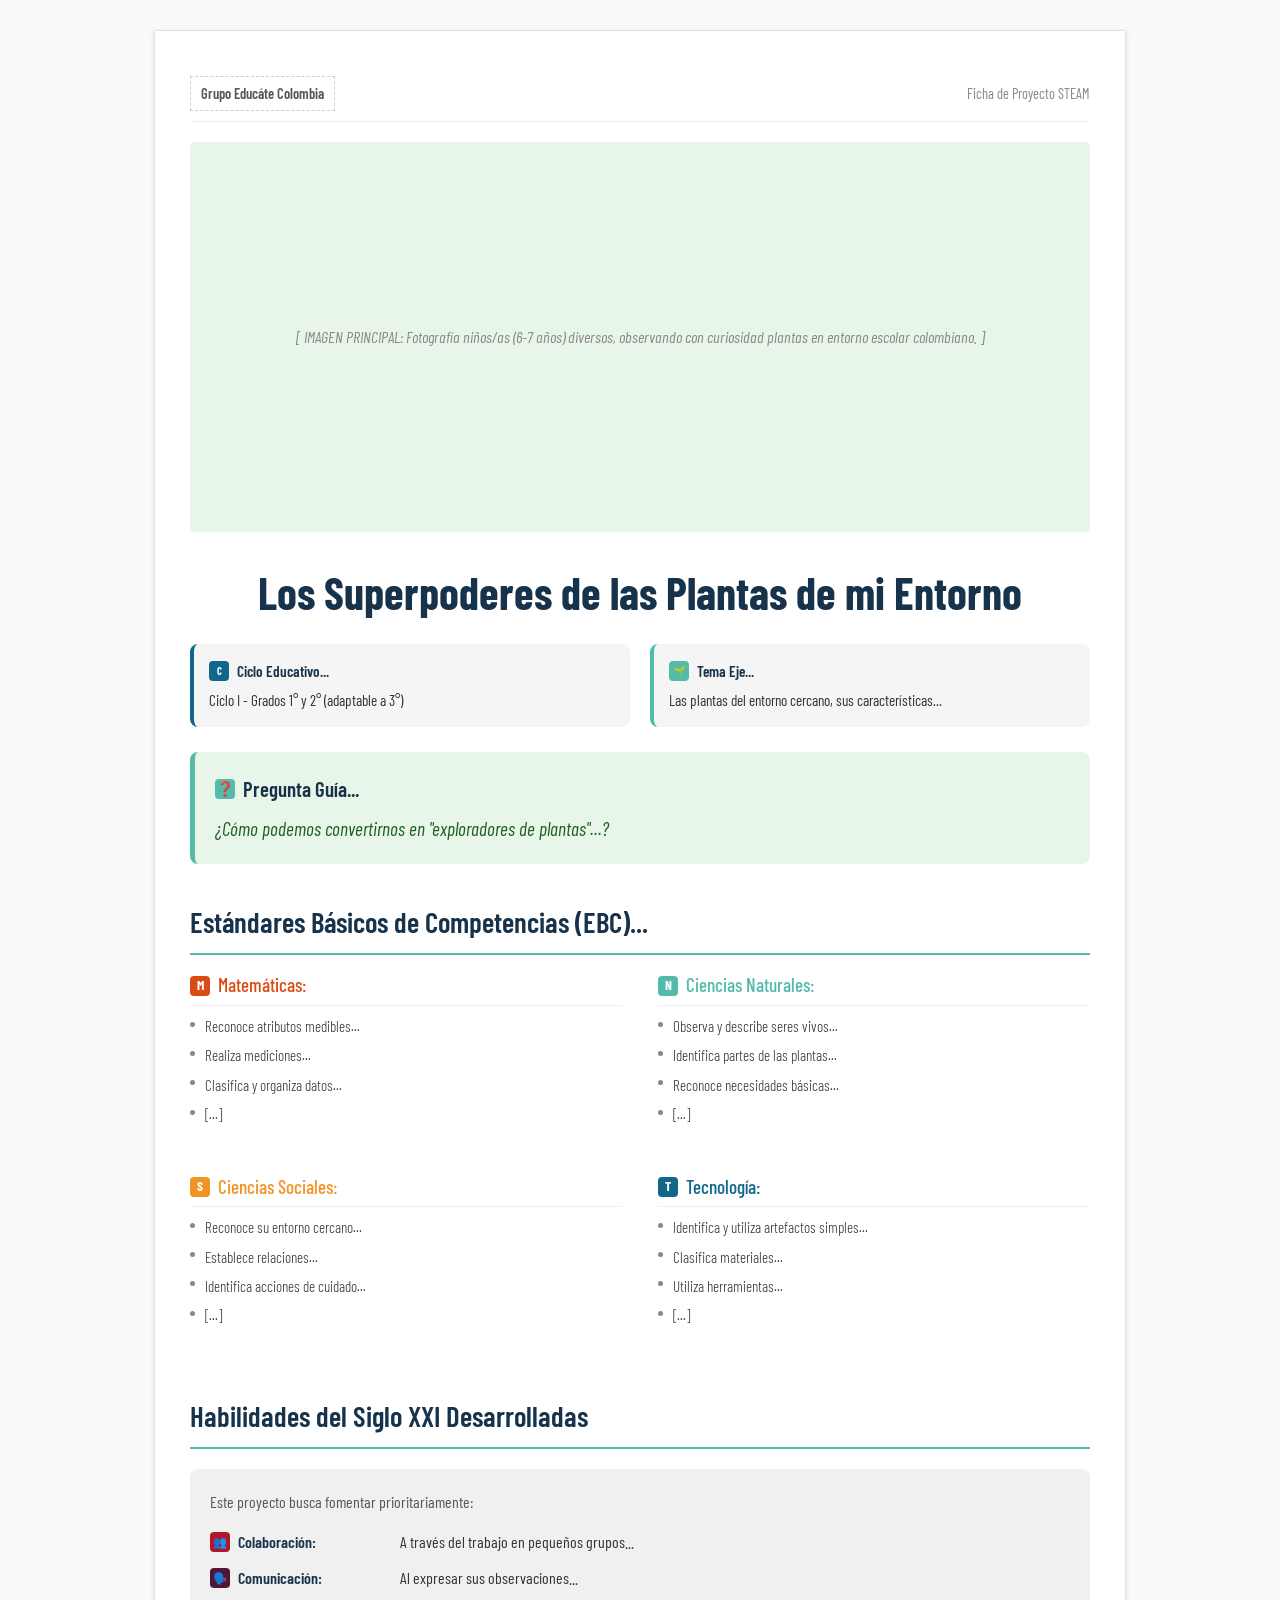
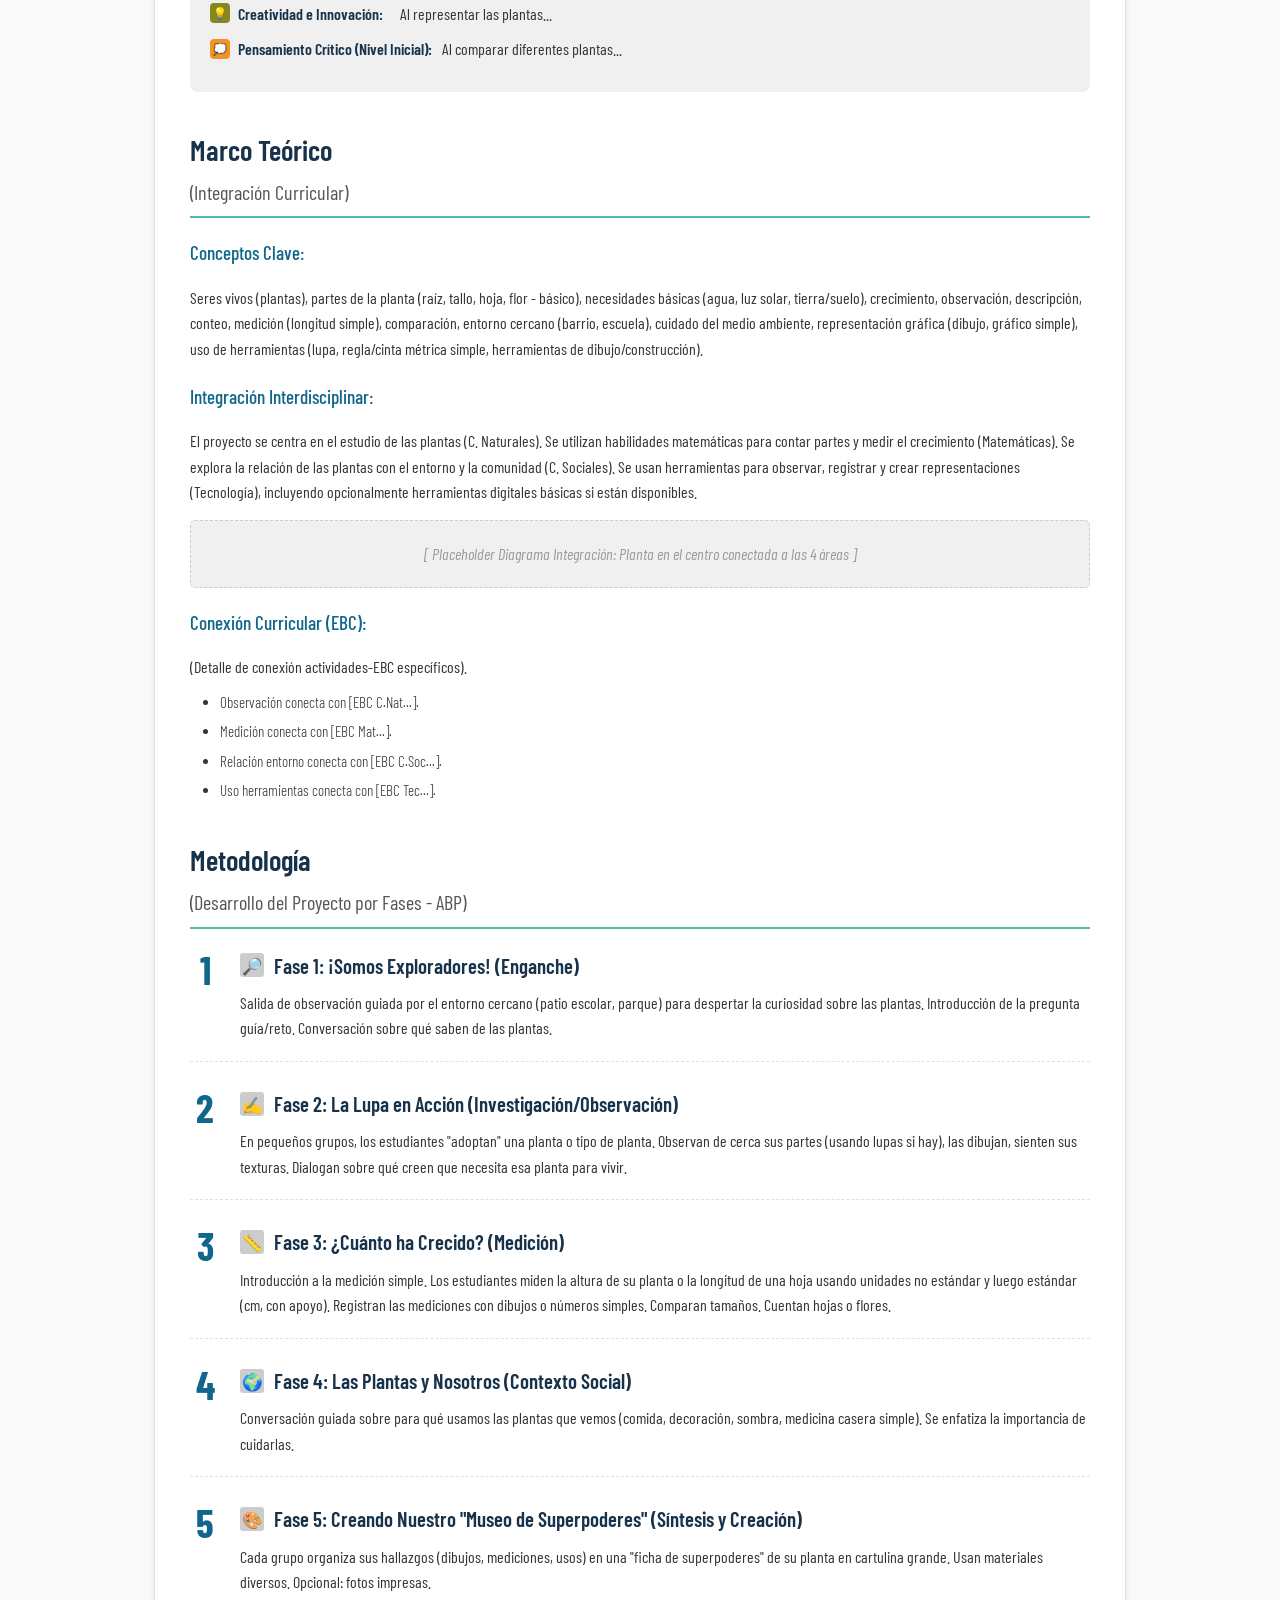
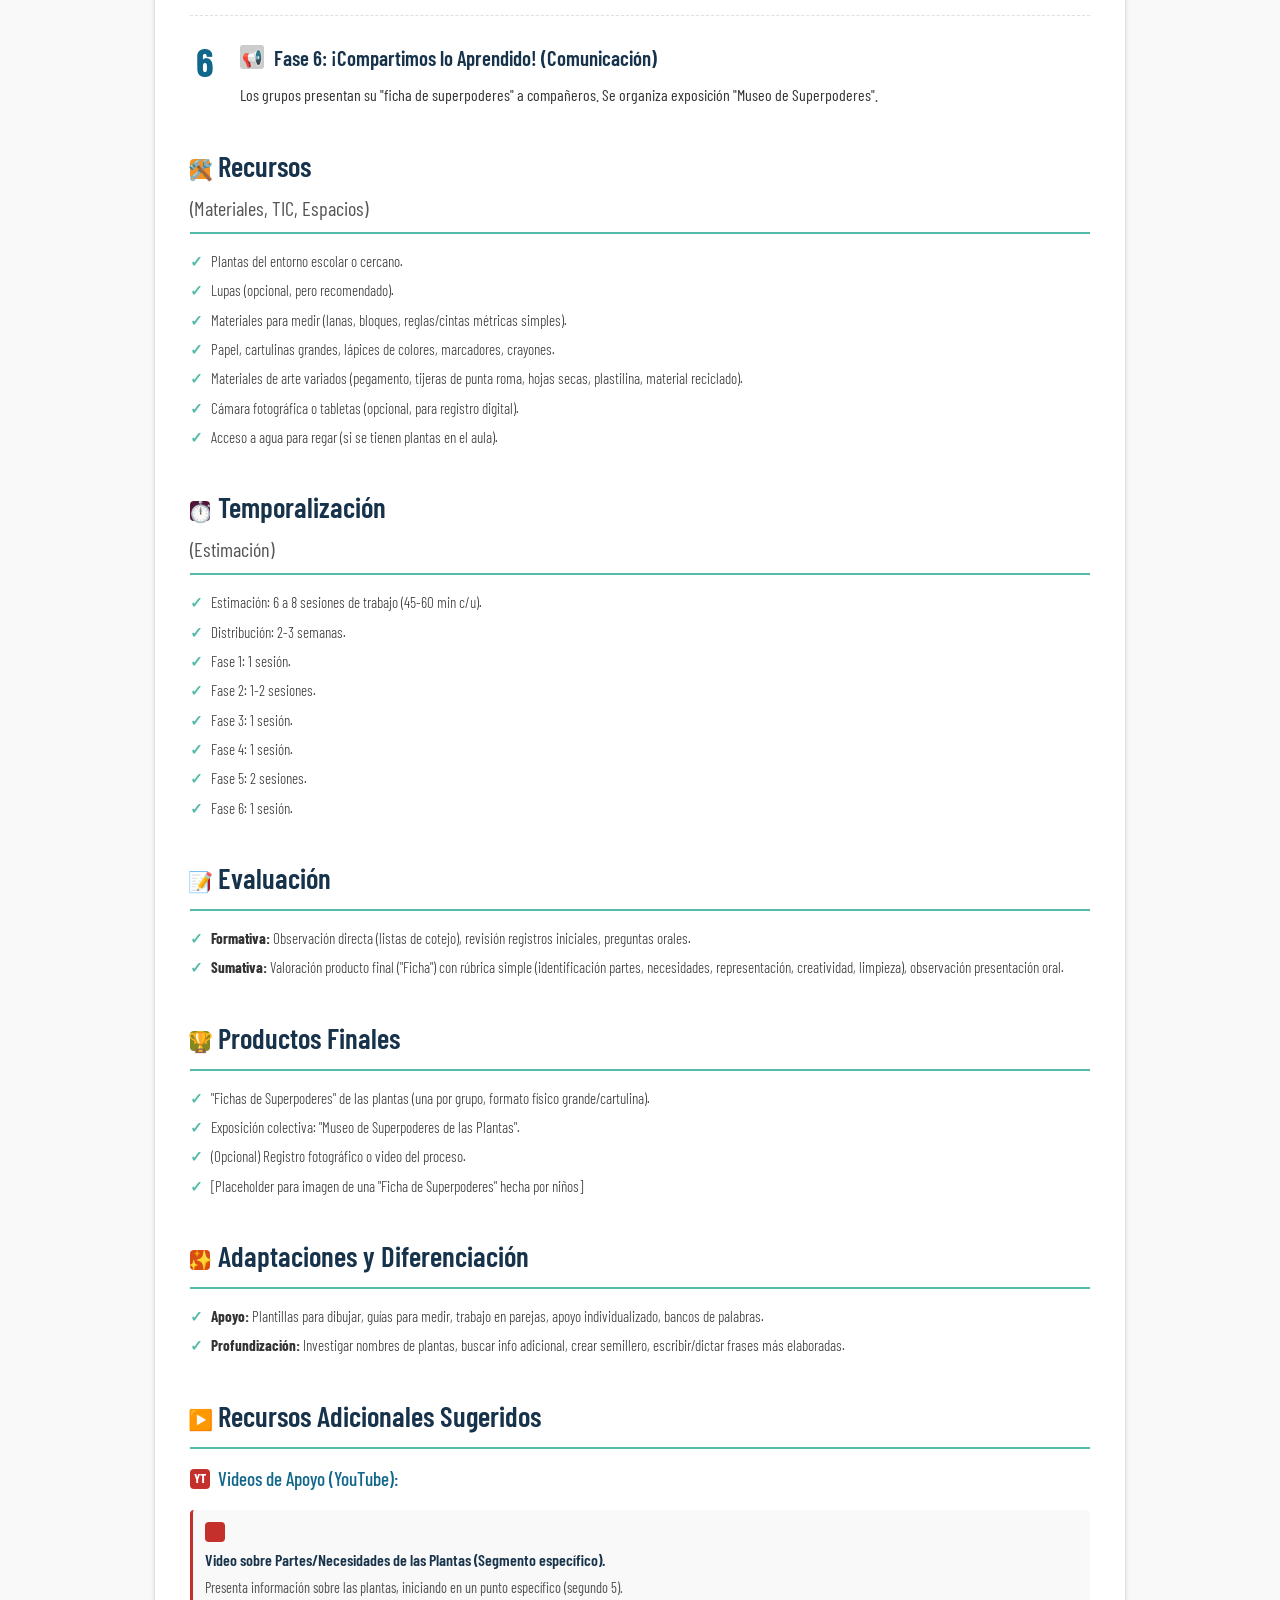
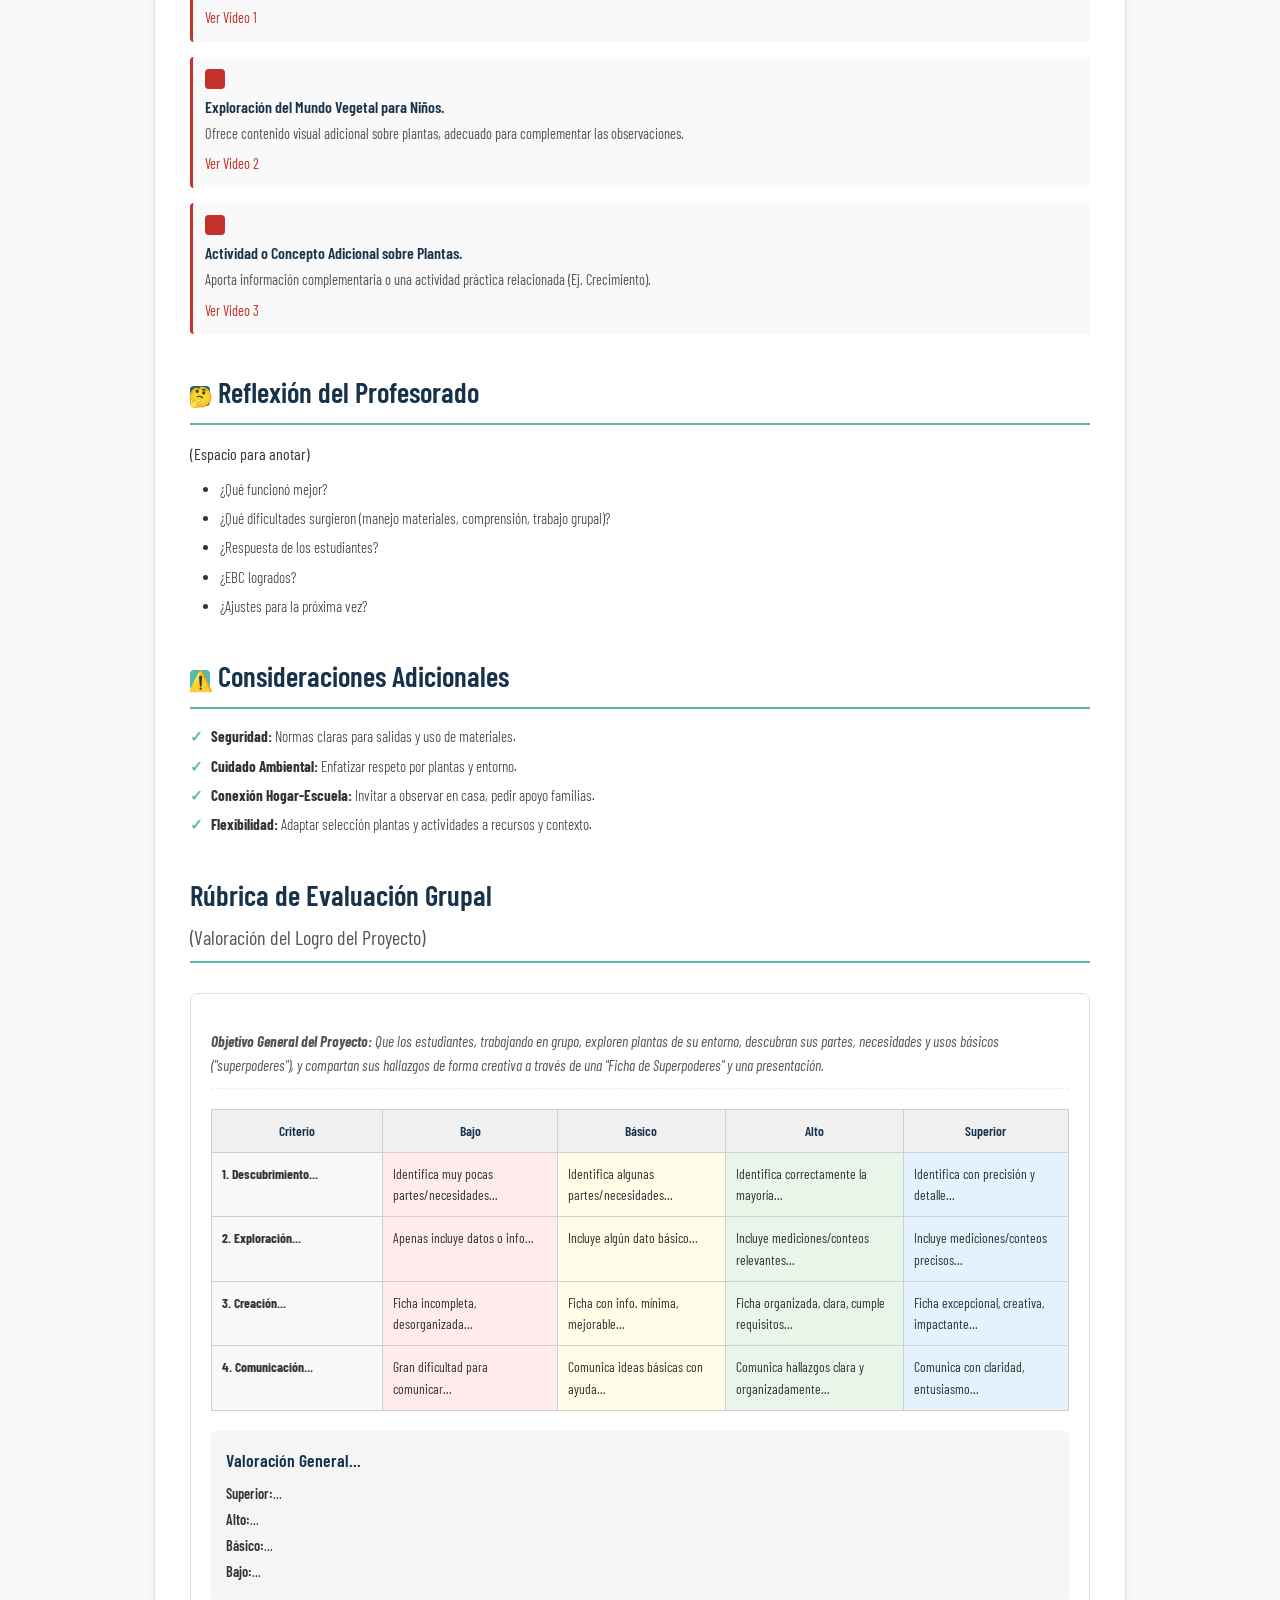
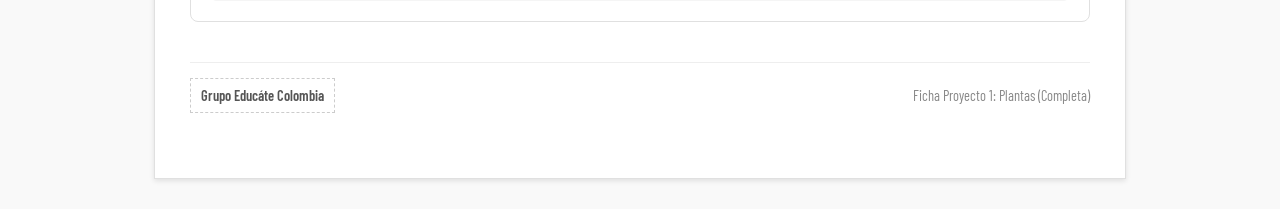
<file: I/1/index.html>
<!DOCTYPE html>
<html lang="es">

<head>
    <meta charset="UTF-8">
    <meta name="viewport" content="width=device-width, initial-scale=1.0">
    <title>Proyecto STEAM: Plantas (Machote Final Completo y Detallado)</title>
    <link rel="preconnect" href="https://fonts.googleapis.com">
    <link rel="preconnect" href="https://fonts.gstatic.com" crossorigin>
    <link
        href="https://fonts.googleapis.com/css2?family=Barlow+Condensed:ital,wght@0,300;0,400;0,500;0,600;0,700;1,400&display=swap"
        rel="stylesheet">
    <link rel="stylesheet" href="../estilos.css">

</head>

<body>

    <div class="container">
        <div class="header">
            <span class="logo-placeholder">Grupo Educáte Colombia</span>
            <span>Ficha de Proyecto STEAM</span>
        </div>

        <div class="main-image">
            [ IMAGEN PRINCIPAL: Fotografía niños/as (6-7 años) diversos, observando con curiosidad plantas en entorno
            escolar colombiano. ]
        </div>

        <h1>Los Superpoderes de las Plantas de mi Entorno</h1>

        <div class="info-boxes">
            <div class="info-box ciclo"><strong><span class="icon ciclo">C</span>Ciclo Educativo...</strong> Ciclo I -
                Grados 1° y 2° (adaptable a 3°)</div>
            <div class="info-box tema"><strong><span class="icon tema">🌱</span>Tema Eje...</strong> Las plantas del
                entorno cercano, sus características...</div>
        </div>

        <div class="pregunta-guia"><strong><span class="icon pregunta">❓</span>Pregunta Guía...</strong><em>¿Cómo
                podemos convertirnos en "exploradores de plantas"...?</em></div>

        <h2>Estándares Básicos de Competencias (EBC)...</h2>
        <div class="ebc-container">
            <div class="ebc-column ebc-mat">
                <h3><span class="icon mat">M</span>Matemáticas:</h3>
                <ul>
                    <li>Reconoce atributos medibles...</li>
                    <li>Realiza mediciones...</li>
                    <li>Clasifica y organiza datos...</li>
                    <li>[...]</li>
                </ul>
            </div>
            <div class="ebc-column ebc-nat">
                <h3><span class="icon nat">N</span>Ciencias Naturales:</h3>
                <ul>
                    <li>Observa y describe seres vivos...</li>
                    <li>Identifica partes de las plantas...</li>
                    <li>Reconoce necesidades básicas...</li>
                    <li>[...]</li>
                </ul>
            </div>
            <div class="ebc-column ebc-soc">
                <h3><span class="icon soc">S</span>Ciencias Sociales:</h3>
                <ul>
                    <li>Reconoce su entorno cercano...</li>
                    <li>Establece relaciones...</li>
                    <li>Identifica acciones de cuidado...</li>
                    <li>[...]</li>
                </ul>
            </div>
            <div class="ebc-column ebc-tec">
                <h3><span class="icon tec">T</span>Tecnología:</h3>
                <ul>
                    <li>Identifica y utiliza artefactos simples...</li>
                    <li>Clasifica materiales...</li>
                    <li>Utiliza herramientas...</li>
                    <li>[...]</li>
                </ul>
            </div>
        </div>

        <h2>Habilidades del Siglo XXI Desarrolladas</h2>
        <div class="habilidades-container">
            <p>Este proyecto busca fomentar prioritariamente:</p>
            <div class="habilidad-item"><strong><span class="icon hab-colab">👥</span> Colaboración:</strong><span>A
                    través del trabajo en pequeños grupos...</span></div>
            <div class="habilidad-item"><strong><span class="icon hab-com">🗣️</span> Comunicación:</strong><span>Al
                    expresar sus observaciones...</span></div>
            <div class="habilidad-item"><strong><span class="icon hab-creat">💡</span> Creatividad e
                    Innovación:</strong><span>Al representar las plantas...</span></div>
            <div class="habilidad-item"><strong><span class="icon hab-pc">💭</span> Pensamiento Crítico (Nivel
                    Inicial):</strong><span>Al comparar diferentes plantas...</span></div>
        </div>

        <h2>Marco Teórico <span class="subtitle">(Integración Curricular)</span></h2>
        <div class="marco-teorico">
            <h3>Conceptos Clave:</h3>
            <p>Seres vivos (plantas), partes de la planta (raíz, tallo, hoja, flor - básico), necesidades básicas (agua,
                luz solar, tierra/suelo), crecimiento, observación, descripción, conteo, medición (longitud simple),
                comparación, entorno cercano (barrio, escuela), cuidado del medio ambiente, representación gráfica
                (dibujo, gráfico simple), uso de herramientas (lupa, regla/cinta métrica simple, herramientas de
                dibujo/construcción).</p>
            <h3>Integración Interdisciplinar:</h3>
            <p>El proyecto se centra en el estudio de las plantas (C. Naturales). Se utilizan habilidades matemáticas
                para contar partes y medir el crecimiento (Matemáticas). Se explora la relación de las plantas con el
                entorno y la comunidad (C. Sociales). Se usan herramientas para observar, registrar y crear
                representaciones (Tecnología), incluyendo opcionalmente herramientas digitales básicas si están
                disponibles.</p>
            <div class="diagrama-integracion-placeholder">[ Placeholder Diagrama Integración: Planta en el centro
                conectada a las 4 áreas ]</div>
            <h3>Conexión Curricular (EBC):</h3>
            <p>(Detalle de conexión actividades-EBC específicos).</p>
            <ul>
                <li>Observación conecta con [EBC C.Nat...].</li>
                <li>Medición conecta con [EBC Mat...].</li>
                <li>Relación entorno conecta con [EBC C.Soc...].</li>
                <li>Uso herramientas conecta con [EBC Tec...].</li>
            </ul>
        </div>

        <h2>Metodología <span class="subtitle">(Desarrollo del Proyecto por Fases - ABP)</span></h2>
        <div class="metodologia-container">
            <div class="fase"> <span class="fase-numero">1</span>
                <div class="fase-contenido">
                    <h3><span class="icon fase-icon">🔎</span> Fase 1: ¡Somos Exploradores! (Enganche)</h3>
                    <p>Salida de observación guiada por el entorno cercano (patio escolar, parque) para despertar la
                        curiosidad sobre las plantas. Introducción de la pregunta guía/reto. Conversación sobre qué
                        saben de las plantas.</p>
                </div>
            </div>
            <div class="fase"> <span class="fase-numero">2</span>
                <div class="fase-contenido">
                    <h3><span class="icon fase-icon">✍️</span> Fase 2: La Lupa en Acción (Investigación/Observación)
                    </h3>
                    <p>En pequeños grupos, los estudiantes "adoptan" una planta o tipo de planta. Observan de cerca sus
                        partes (usando lupas si hay), las dibujan, sienten sus texturas. Dialogan sobre qué creen que
                        necesita esa planta para vivir.</p>
                </div>
            </div>
            <div class="fase"> <span class="fase-numero">3</span>
                <div class="fase-contenido">
                    <h3><span class="icon fase-icon">📏</span> Fase 3: ¿Cuánto ha Crecido? (Medición)</h3>
                    <p>Introducción a la medición simple. Los estudiantes miden la altura de su planta o la longitud de
                        una hoja usando unidades no estándar y luego estándar (cm, con apoyo). Registran las mediciones
                        con dibujos o números simples. Comparan tamaños. Cuentan hojas o flores.</p>
                </div>
            </div>
            <div class="fase"> <span class="fase-numero">4</span>
                <div class="fase-contenido">
                    <h3><span class="icon fase-icon">🌍</span> Fase 4: Las Plantas y Nosotros (Contexto Social)</h3>
                    <p>Conversación guiada sobre para qué usamos las plantas que vemos (comida, decoración, sombra,
                        medicina casera simple). Se enfatiza la importancia de cuidarlas.</p>
                </div>
            </div>
            <div class="fase"> <span class="fase-numero">5</span>
                <div class="fase-contenido">
                    <h3><span class="icon fase-icon">🎨</span> Fase 5: Creando Nuestro "Museo de Superpoderes" (Síntesis
                        y Creación)</h3>
                    <p>Cada grupo organiza sus hallazgos (dibujos, mediciones, usos) en una "ficha de superpoderes" de
                        su planta en cartulina grande. Usan materiales diversos. Opcional: fotos impresas.</p>
                </div>
            </div>
            <div class="fase"> <span class="fase-numero">6</span>
                <div class="fase-contenido">
                    <h3><span class="icon fase-icon">📢</span> Fase 6: ¡Compartimos lo Aprendido! (Comunicación)</h3>
                    <p>Los grupos presentan su "ficha de superpoderes" a compañeros. Se organiza exposición "Museo de
                        Superpoderes".</p>
                </div>
            </div>
        </div>

        <!-- Secciones 9 a 16 -->
        <div class="recursos-container">
            <h2><span class="icon recursos">🛠️</span>Recursos <span class="subtitle">(Materiales, TIC, Espacios)</span>
            </h2>
            <ul>
                <li>Plantas del entorno escolar o cercano.</li>
                <li>Lupas (opcional, pero recomendado).</li>
                <li>Materiales para medir (lanas, bloques, reglas/cintas métricas simples).</li>
                <li>Papel, cartulinas grandes, lápices de colores, marcadores, crayones.</li>
                <li>Materiales de arte variados (pegamento, tijeras de punta roma, hojas secas, plastilina, material
                    reciclado).</li>
                <li>Cámara fotográfica o tabletas (opcional, para registro digital).</li>
                <li>Acceso a agua para regar (si se tienen plantas en el aula).</li>
            </ul>
        </div>

        <div class="temporalizacion-container">
            <h2><span class="icon tiempo">⏱️</span>Temporalización <span class="subtitle">(Estimación)</span></h2>
            <ul>
                <li>Estimación: 6 a 8 sesiones de trabajo (45-60 min c/u).</li>
                <li>Distribución: 2-3 semanas.</li>
                <li>Fase 1: 1 sesión.</li>
                <li>Fase 2: 1-2 sesiones.</li>
                <li>Fase 3: 1 sesión.</li>
                <li>Fase 4: 1 sesión.</li>
                <li>Fase 5: 2 sesiones.</li>
                <li>Fase 6: 1 sesión.</li>
            </ul>
        </div>

        <div class="evaluacion-container">
            <h2><span class="icon evaluacion">📝</span>Evaluación</h2>
            <ul>
                <li><strong>Formativa:</strong> Observación directa (listas de cotejo), revisión registros iniciales,
                    preguntas orales.</li>
                <li><strong>Sumativa:</strong> Valoración producto final ("Ficha") con rúbrica simple (identificación
                    partes, necesidades, representación, creatividad, limpieza), observación presentación oral.</li>
            </ul>
        </div>

        <div class="productos-container">
            <h2><span class="icon producto">🏆</span>Productos Finales</h2>
            <ul>
                <li>"Fichas de Superpoderes" de las plantas (una por grupo, formato físico grande/cartulina).</li>
                <li>Exposición colectiva: "Museo de Superpoderes de las Plantas".</li>
                <li>(Opcional) Registro fotográfico o video del proceso.</li>
                <li>[Placeholder para imagen de una "Ficha de Superpoderes" hecha por niños]</li>
            </ul>
        </div>

        <div class="adaptaciones-container">
            <h2><span class="icon adaptacion">✨</span>Adaptaciones y Diferenciación</h2>
            <ul>
                <li><strong>Apoyo:</strong> Plantillas para dibujar, guías para medir, trabajo en parejas, apoyo
                    individualizado, bancos de palabras.</li>
                <li><strong>Profundización:</strong> Investigar nombres de plantas, buscar info adicional, crear
                    semillero, escribir/dictar frases más elaboradas.</li>
            </ul>
        </div>

        <!-- SECCIÓN 14 ACTUALIZADA: Recursos Adicionales (Solo Videos) -->
        <div class="recursos-adicionales" id="recursos-adicionales">
            <h2><span class="icon youtube">▶️</span>Recursos Adicionales Sugeridos</h2>
            <h3><span class="icon youtube">YT</span>Videos de Apoyo (YouTube):</h3>
            <ul>
                <li>
                    <strong><span class="icon youtube"></span>Video sobre Partes/Necesidades de las Plantas (Segmento
                        específico).</strong>
                    <span>Presenta información sobre las plantas, iniciando en un punto específico (segundo 5).</span>
                    <a href="https://www.youtube.com/watch?v=wBjaQuyMr18&t=5s" target="_blank">Ver Video 1</a>
                </li>
                <li>
                    <strong><span class="icon youtube"></span>Exploración del Mundo Vegetal para Niños.</strong>
                    <span>Ofrece contenido visual adicional sobre plantas, adecuado para complementar las
                        observaciones.</span>
                    <a href="https://www.youtube.com/watch?v=zIDVm8_aLDI" target="_blank">Ver Video 2</a>
                </li>
                <li>
                    <strong><span class="icon youtube"></span>Actividad o Concepto Adicional sobre Plantas.</strong>
                    <span>Aporta información complementaria o una actividad práctica relacionada (Ej.
                        Crecimiento).</span>
                    <a href="https://www.youtube.com/watch?v=B4D06XXpXwY" target="_blank">Ver Video 3</a>
                </li>
            </ul>
        </div>

        <div class="reflexion-container">
            <h2><span class="icon reflexion">🤔</span>Reflexión del Profesorado</h2>
            <p>(Espacio para anotar)</p>
            <ul>
                <li>¿Qué funcionó mejor?</li>
                <li>¿Qué dificultades surgieron (manejo materiales, comprensión, trabajo grupal)?</li>
                <li>¿Respuesta de los estudiantes?</li>
                <li>¿EBC logrados?</li>
                <li>¿Ajustes para la próxima vez?</li>
            </ul>
        </div>

        <div class="consideraciones-container">
            <h2><span class="icon consideracion">⚠️</span>Consideraciones Adicionales</h2>
            <ul>
                <li><strong>Seguridad:</strong> Normas claras para salidas y uso de materiales.</li>
                <li><strong>Cuidado Ambiental:</strong> Enfatizar respeto por plantas y entorno.</li>
                <li><strong>Conexión Hogar-Escuela:</strong> Invitar a observar en casa, pedir apoyo familias.</li>
                <li><strong>Flexibilidad:</strong> Adaptar selección plantas y actividades a recursos y contexto.</li>
            </ul>
        </div>


        <!-- Sección Anexa: Rúbrica de Evaluación Grupal -->
        <h2>Rúbrica de Evaluación Grupal <span class="subtitle">(Valoración del Logro del Proyecto)</span></h2>
        <div class="rubrica-container">
            <p><strong>Objetivo General del Proyecto:</strong> Que los estudiantes, trabajando en grupo, exploren
                plantas de su entorno, descubran sus partes, necesidades y usos básicos ("superpoderes"), y compartan
                sus hallazgos de forma creativa a través de una "Ficha de Superpoderes" y una presentación.</p>
            <table class="rubrica-tabla">
                <thead>
                    <tr>
                        <th>Criterio</th>
                        <th>Bajo</th>
                        <th>Básico</th>
                        <th>Alto</th>
                        <th>Superior</th>
                    </tr>
                </thead>
                <tbody>
                    <tr>
                        <td><strong>1. Descubrimiento...</strong></td>
                        <td>Identifica muy pocas partes/necesidades...</td>
                        <td>Identifica algunas partes/necesidades...</td>
                        <td>Identifica correctamente la mayoría...</td>
                        <td>Identifica con precisión y detalle...</td>
                    </tr>
                    <tr>
                        <td><strong>2. Exploración...</strong></td>
                        <td>Apenas incluye datos o info...</td>
                        <td>Incluye algún dato básico...</td>
                        <td>Incluye mediciones/conteos relevantes...</td>
                        <td>Incluye mediciones/conteos precisos...</td>
                    </tr>
                    <tr>
                        <td><strong>3. Creación...</strong></td>
                        <td>Ficha incompleta, desorganizada...</td>
                        <td>Ficha con info. mínima, mejorable...</td>
                        <td>Ficha organizada, clara, cumple requisitos...</td>
                        <td>Ficha excepcional, creativa, impactante...</td>
                    </tr>
                    <tr>
                        <td><strong>4. Comunicación...</strong></td>
                        <td>Gran dificultad para comunicar...</td>
                        <td>Comunica ideas básicas con ayuda...</td>
                        <td>Comunica hallazgos clara y organizadamente...</td>
                        <td>Comunica con claridad, entusiasmo...</td>
                    </tr>
                </tbody>
            </table>
            <div class="valoracion-general">
                <h4>Valoración General...</h4>
                <ul>
                    <li><strong>Superior:</strong>...</li>
                    <li><strong>Alto:</strong>...</li>
                    <li><strong>Básico:</strong>...</li>
                    <li><strong>Bajo:</strong>...</li>
                </ul>
            </div>
        </div>


        <div class="footer">
            <span class="logo-placeholder">Grupo Educáte Colombia</span>
            <span>Ficha Proyecto 1: Plantas (Completa)</span>
        </div>
    </div>

</body>

</html>
</file>
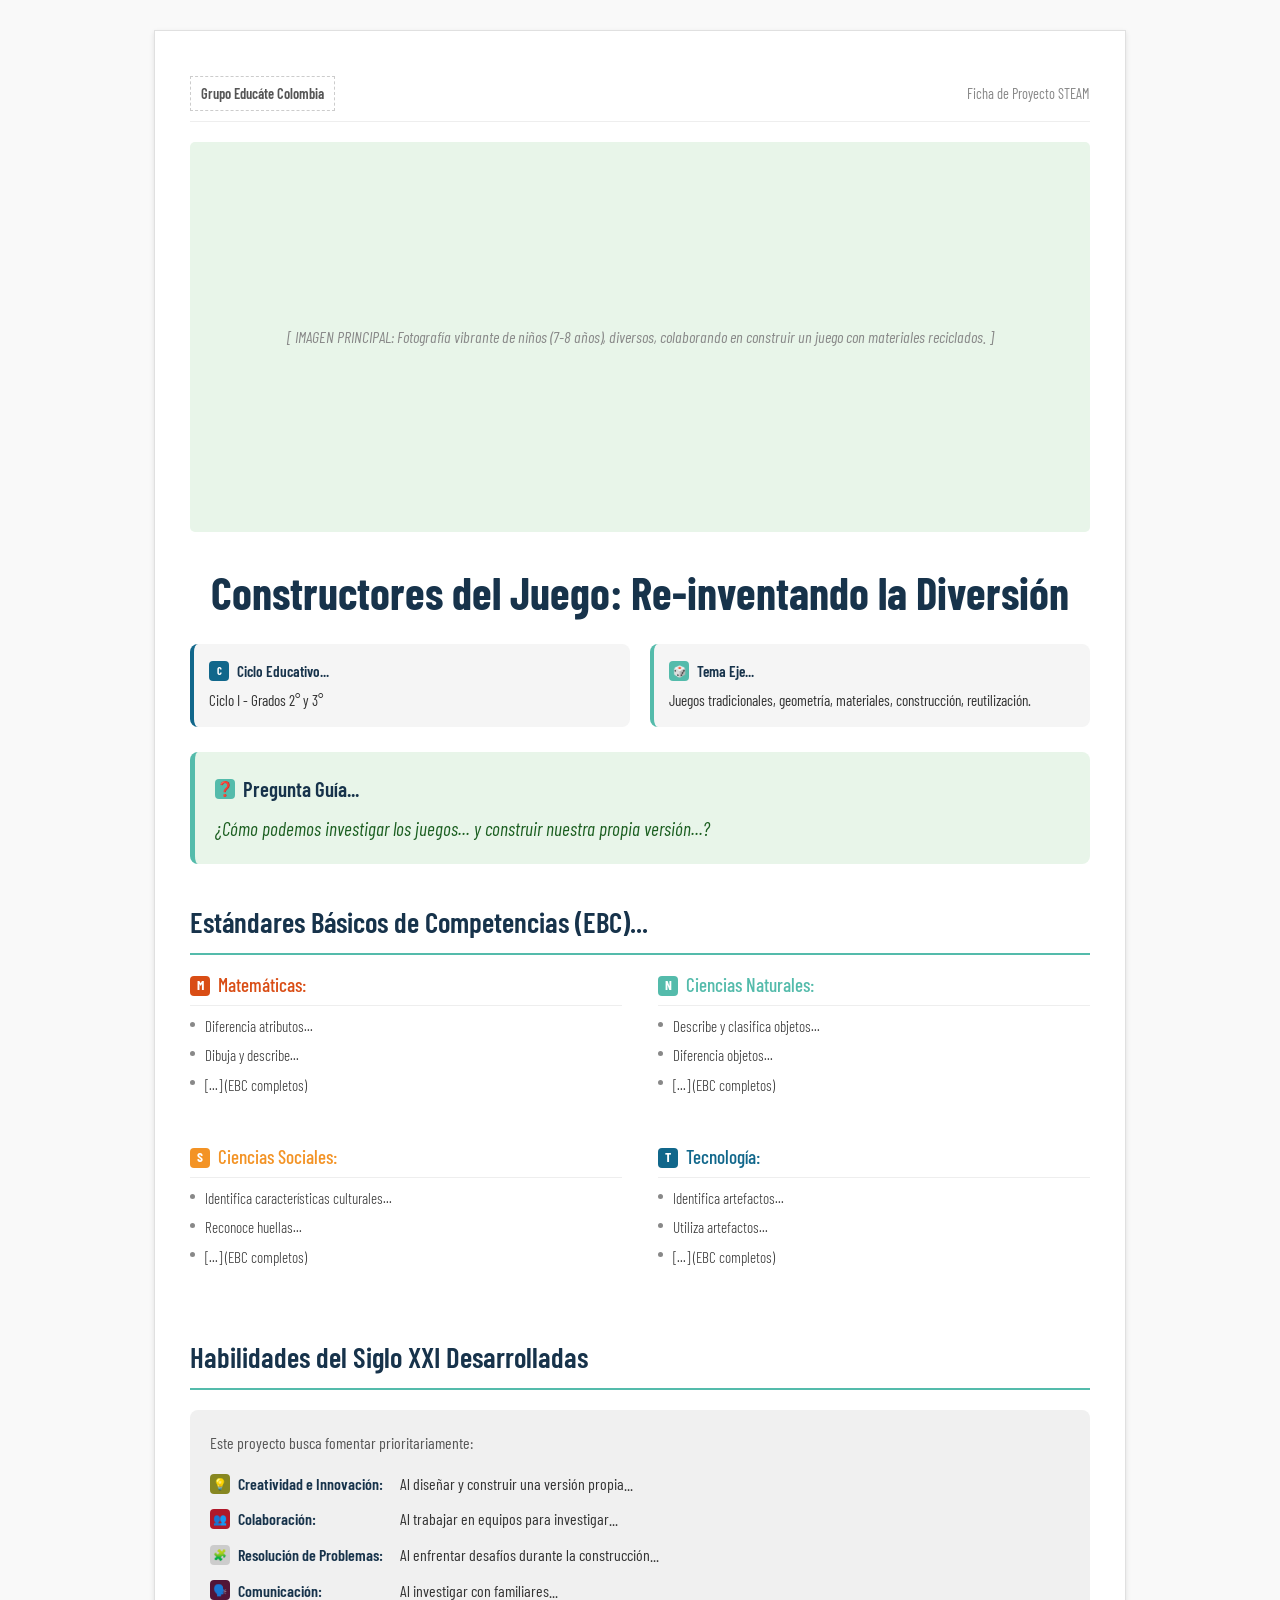
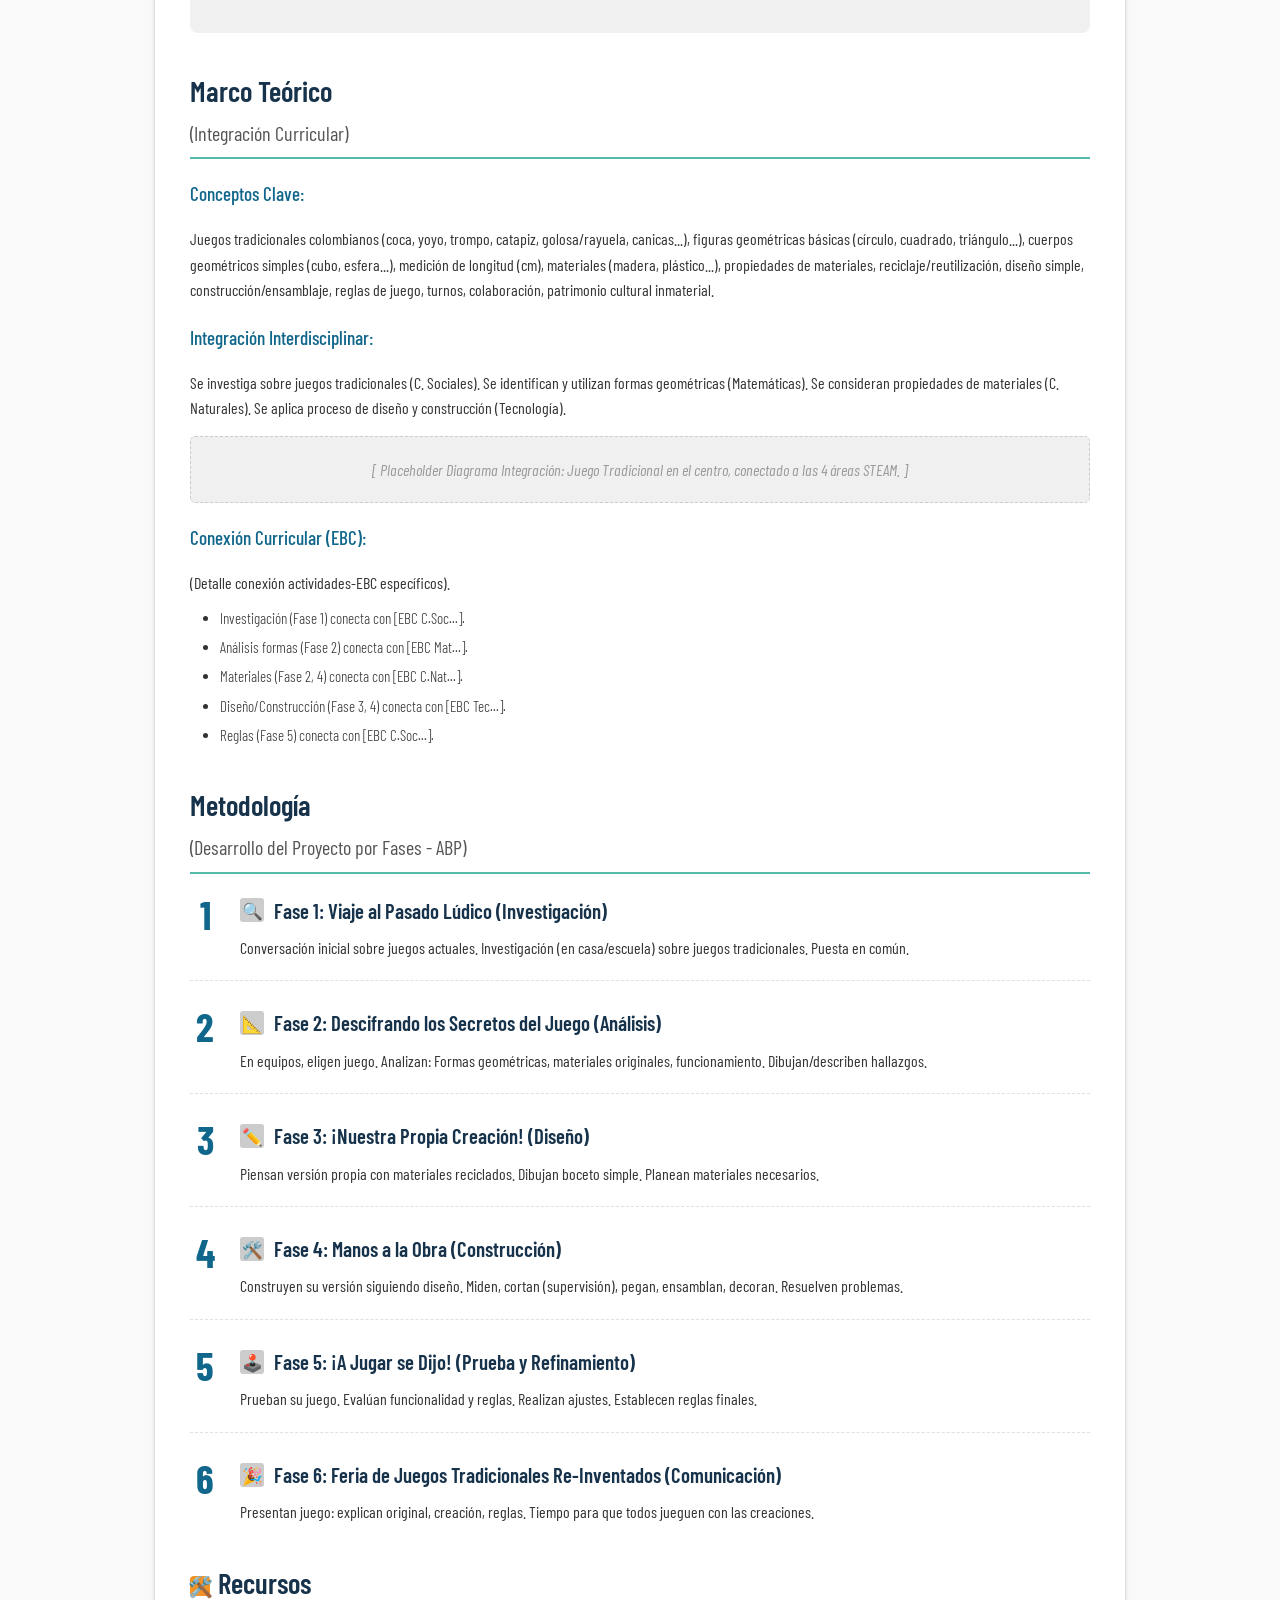
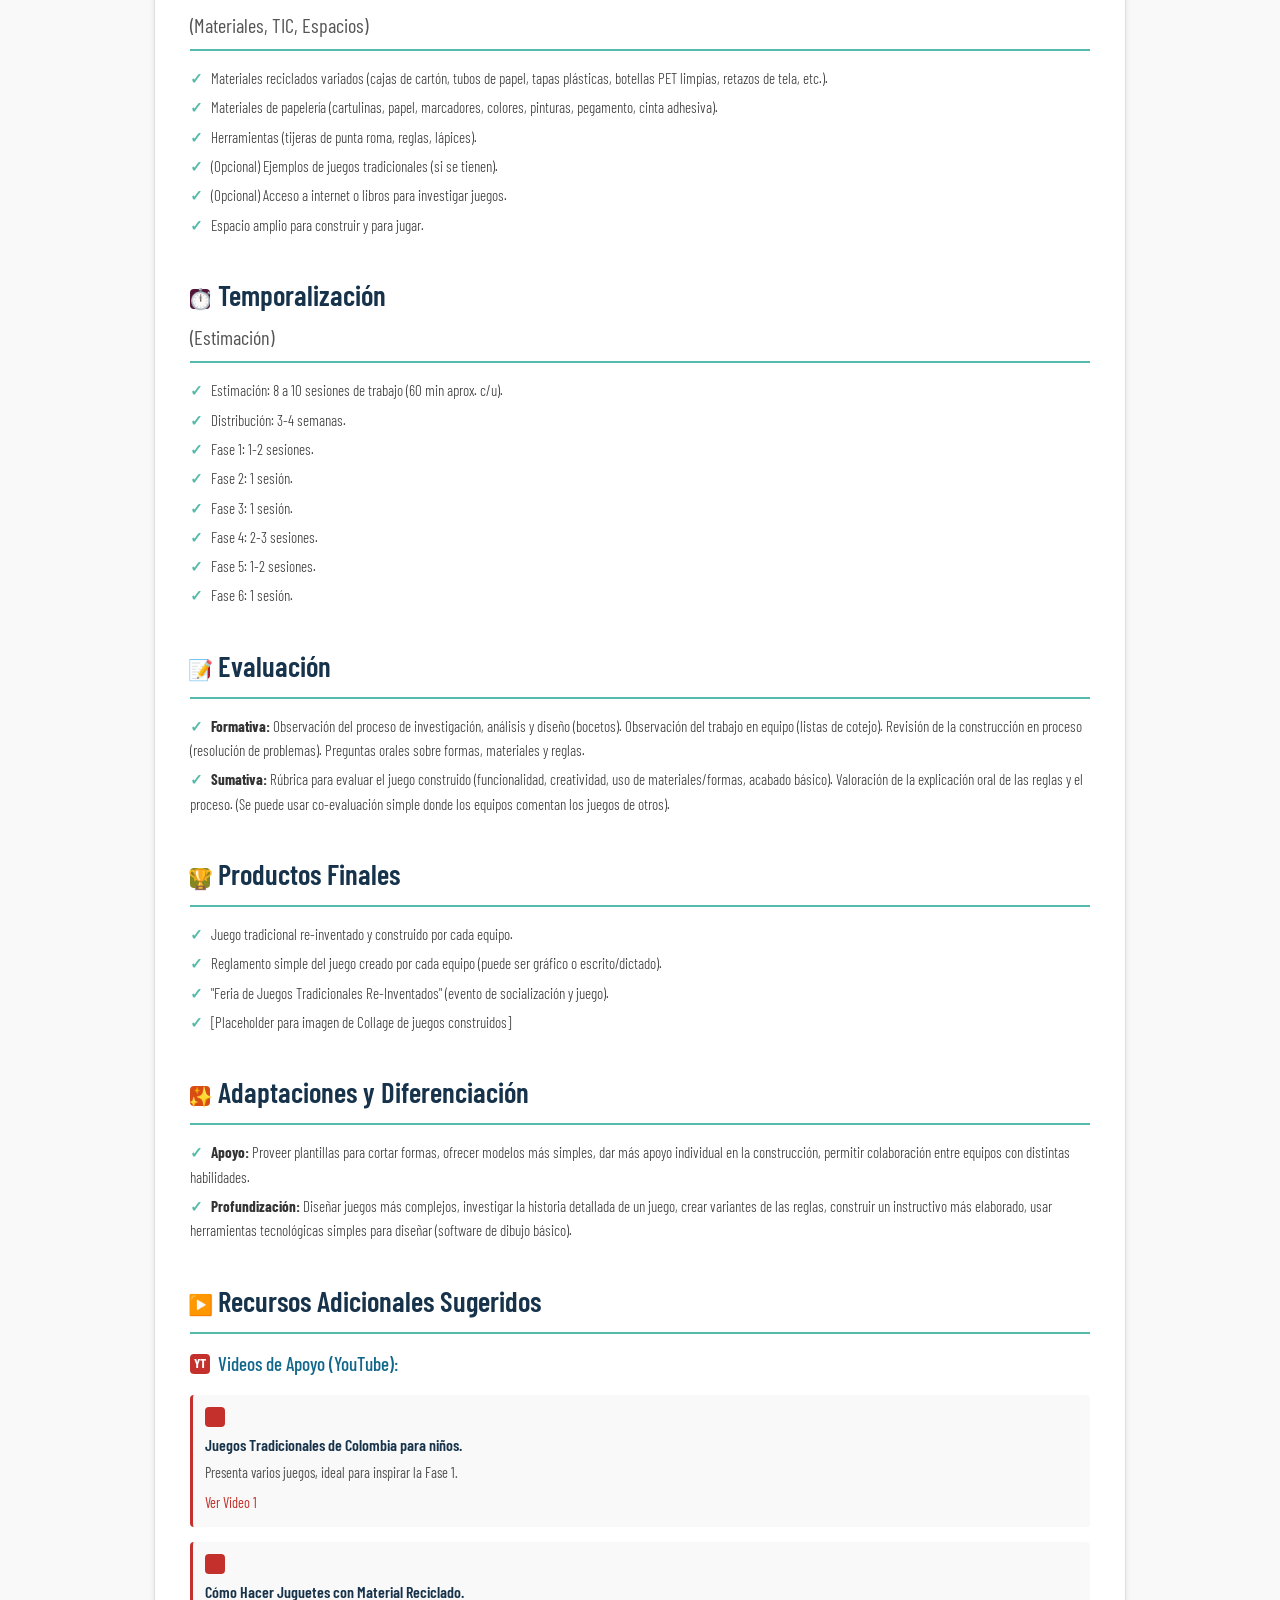
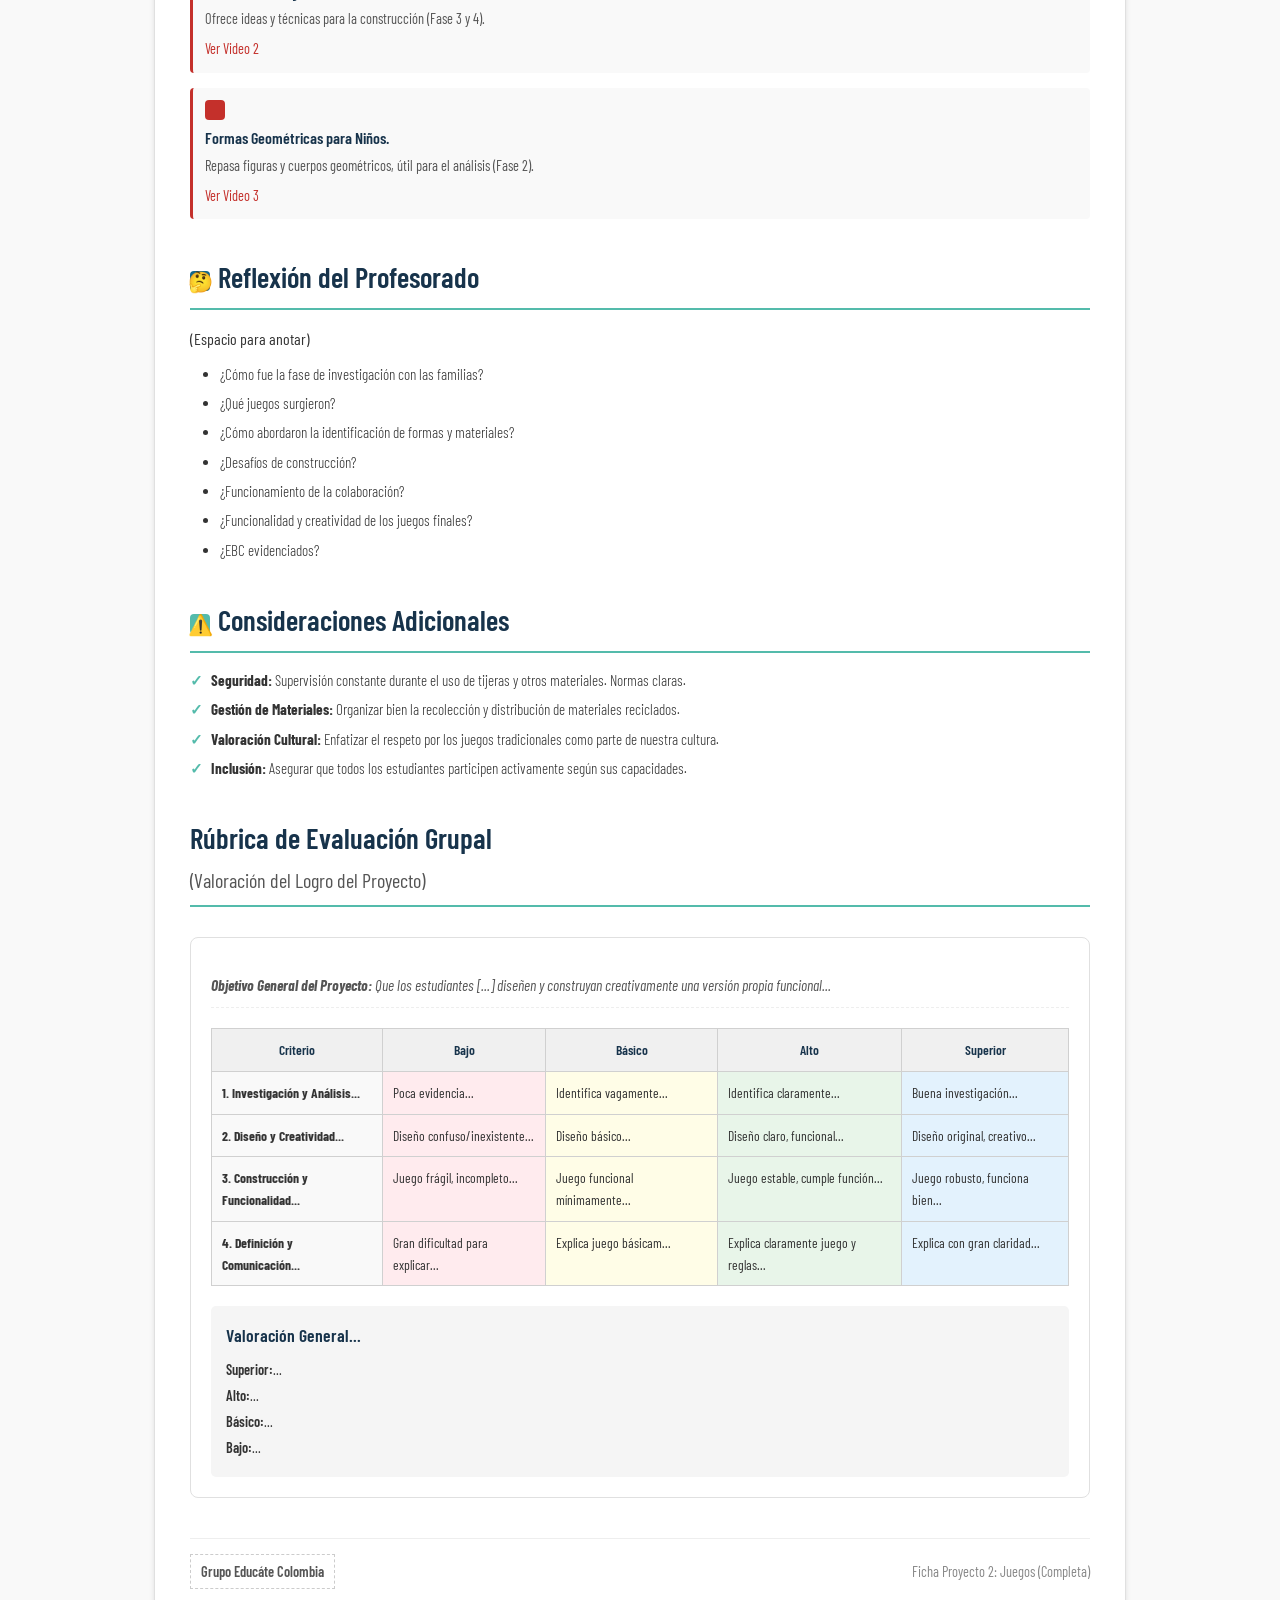
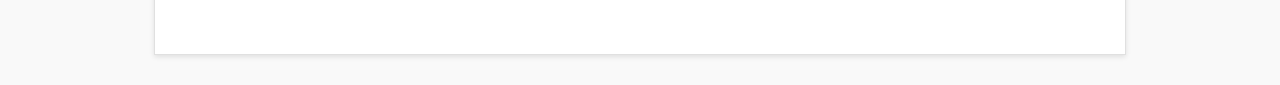
<file: I/2/index.html>
<!DOCTYPE html>
<html lang="es">

<head>
    <meta charset="UTF-8">
    <meta name="viewport" content="width=device-width, initial-scale=1.0">
    <title>Proyecto STEAM: Constructores del Juego (Machote Final Completo)</title>
    <link rel="preconnect" href="https://fonts.googleapis.com">
    <link rel="preconnect" href="https://fonts.gstatic.com" crossorigin>
    <link
        href="https://fonts.googleapis.com/css2?family=Barlow+Condensed:ital,wght@0,300;0,400;0,500;0,600;0,700;1,400&display=swap"
        rel="stylesheet">
    <link rel="stylesheet" href="../estilos.css">

</head>

<body>

    <div class="container">
        <div class="header">
            <span class="logo-placeholder">Grupo Educáte Colombia</span>
            <span>Ficha de Proyecto STEAM</span>
        </div>

        <div class="main-image">
            [ IMAGEN PRINCIPAL: Fotografía vibrante de niños (7-8 años), diversos, colaborando en construir un juego con
            materiales reciclados. ]
        </div>

        <h1>Constructores del Juego: Re-inventando la Diversión</h1>

        <div class="info-boxes">
            <div class="info-box ciclo"><strong><span class="icon ciclo">C</span>Ciclo Educativo...</strong> Ciclo I -
                Grados 2° y 3°</div>
            <div class="info-box tema"><strong><span class="icon tema">🎲</span>Tema Eje...</strong> Juegos
                tradicionales, geometría, materiales, construcción, reutilización.</div>
        </div>

        <div class="pregunta-guia"><strong><span class="icon pregunta">❓</span>Pregunta Guía...</strong><em>¿Cómo
                podemos investigar los juegos... y construir nuestra propia versión...?</em></div>

        <h2>Estándares Básicos de Competencias (EBC)...</h2>
        <div class="ebc-container">
            <div class="ebc-column ebc-mat">
                <h3><span class="icon mat">M</span>Matemáticas:</h3>
                <ul>
                    <li>Diferencia atributos...</li>
                    <li>Dibuja y describe...</li>
                    <li>[...] (EBC completos)</li>
                </ul>
            </div>
            <div class="ebc-column ebc-nat">
                <h3><span class="icon nat">N</span>Ciencias Naturales:</h3>
                <ul>
                    <li>Describe y clasifica objetos...</li>
                    <li>Diferencia objetos...</li>
                    <li>[...] (EBC completos)</li>
                </ul>
            </div>
            <div class="ebc-column ebc-soc">
                <h3><span class="icon soc">S</span>Ciencias Sociales:</h3>
                <ul>
                    <li>Identifica características culturales...</li>
                    <li>Reconoce huellas...</li>
                    <li>[...] (EBC completos)</li>
                </ul>
            </div>
            <div class="ebc-column ebc-tec">
                <h3><span class="icon tec">T</span>Tecnología:</h3>
                <ul>
                    <li>Identifica artefactos...</li>
                    <li>Utiliza artefactos...</li>
                    <li>[...] (EBC completos)</li>
                </ul>
            </div>
        </div>

        <h2>Habilidades del Siglo XXI Desarrolladas</h2>
        <div class="habilidades-container">
            <p>Este proyecto busca fomentar prioritariamente:</p>
            <div class="habilidad-item"><strong><span class="icon hab-creat">💡</span> Creatividad e
                    Innovación:</strong><span>Al diseñar y construir una versión propia...</span></div>
            <div class="habilidad-item"><strong><span class="icon hab-colab">👥</span> Colaboración:</strong><span>Al
                    trabajar en equipos para investigar...</span></div>
            <div class="habilidad-item"><strong><span class="icon hab-rp">🧩</span> Resolución de
                    Problemas:</strong><span>Al enfrentar desafíos durante la construcción...</span></div>
            <div class="habilidad-item"><strong><span class="icon hab-com">🗣️</span> Comunicación:</strong><span>Al
                    investigar con familiares...</span></div>
        </div>

        <h2>Marco Teórico <span class="subtitle">(Integración Curricular)</span></h2>
        <div class="marco-teorico">
            <h3>Conceptos Clave:</h3>
            <p>Juegos tradicionales colombianos (coca, yoyo, trompo, catapiz, golosa/rayuela, canicas...), figuras
                geométricas básicas (círculo, cuadrado, triángulo...), cuerpos geométricos simples (cubo, esfera...),
                medición de longitud (cm), materiales (madera, plástico...), propiedades de materiales,
                reciclaje/reutilización, diseño simple, construcción/ensamblaje, reglas de juego, turnos, colaboración,
                patrimonio cultural inmaterial.</p>
            <h3>Integración Interdisciplinar:</h3>
            <p>Se investiga sobre juegos tradicionales (C. Sociales). Se identifican y utilizan formas geométricas
                (Matemáticas). Se consideran propiedades de materiales (C. Naturales). Se aplica proceso de diseño y
                construcción (Tecnología).</p>
            <div class="diagrama-integracion-placeholder">[ Placeholder Diagrama Integración: Juego Tradicional en el
                centro, conectado a las 4 áreas STEAM. ]</div>
            <h3>Conexión Curricular (EBC):</h3>
            <p>(Detalle conexión actividades-EBC específicos).</p>
            <ul>
                <li>Investigación (Fase 1) conecta con [EBC C.Soc...].</li>
                <li>Análisis formas (Fase 2) conecta con [EBC Mat...].</li>
                <li>Materiales (Fase 2, 4) conecta con [EBC C.Nat...].</li>
                <li>Diseño/Construcción (Fase 3, 4) conecta con [EBC Tec...].</li>
                <li>Reglas (Fase 5) conecta con [EBC C.Soc...].</li>
            </ul>
        </div>

        <h2>Metodología <span class="subtitle">(Desarrollo del Proyecto por Fases - ABP)</span></h2>
        <div class="metodologia-container">
            <div class="fase"> <span class="fase-numero">1</span>
                <div class="fase-contenido">
                    <h3><span class="icon fase-icon">🔍</span> Fase 1: Viaje al Pasado Lúdico (Investigación)</h3>
                    <p>Conversación inicial sobre juegos actuales. Investigación (en casa/escuela) sobre juegos
                        tradicionales. Puesta en común.</p>
                </div>
            </div>
            <div class="fase"> <span class="fase-numero">2</span>
                <div class="fase-contenido">
                    <h3><span class="icon fase-icon">📐</span> Fase 2: Descifrando los Secretos del Juego (Análisis)
                    </h3>
                    <p>En equipos, eligen juego. Analizan: Formas geométricas, materiales originales, funcionamiento.
                        Dibujan/describen hallazgos.</p>
                </div>
            </div>
            <div class="fase"> <span class="fase-numero">3</span>
                <div class="fase-contenido">
                    <h3><span class="icon fase-icon">✏️</span> Fase 3: ¡Nuestra Propia Creación! (Diseño)</h3>
                    <p>Piensan versión propia con materiales reciclados. Dibujan boceto simple. Planean materiales
                        necesarios.</p>
                </div>
            </div>
            <div class="fase"> <span class="fase-numero">4</span>
                <div class="fase-contenido">
                    <h3><span class="icon fase-icon">🛠️</span> Fase 4: Manos a la Obra (Construcción)</h3>
                    <p>Construyen su versión siguiendo diseño. Miden, cortan (supervisión), pegan, ensamblan, decoran.
                        Resuelven problemas.</p>
                </div>
            </div>
            <div class="fase"> <span class="fase-numero">5</span>
                <div class="fase-contenido">
                    <h3><span class="icon fase-icon">🕹️</span> Fase 5: ¡A Jugar se Dijo! (Prueba y Refinamiento)</h3>
                    <p>Prueban su juego. Evalúan funcionalidad y reglas. Realizan ajustes. Establecen reglas finales.
                    </p>
                </div>
            </div>
            <div class="fase"> <span class="fase-numero">6</span>
                <div class="fase-contenido">
                    <h3><span class="icon fase-icon">🎉</span> Fase 6: Feria de Juegos Tradicionales Re-Inventados
                        (Comunicación)</h3>
                    <p>Presentan juego: explican original, creación, reglas. Tiempo para que todos jueguen con las
                        creaciones.</p>
                </div>
            </div>
        </div>

        <!-- Sección 9: Recursos -->
        <div class="section-box recursos-container">
            <h2><span class="icon recursos">🛠️</span>Recursos <span class="subtitle">(Materiales, TIC, Espacios)</span>
            </h2>
            <ul>
                <li>Materiales reciclados variados (cajas de cartón, tubos de papel, tapas plásticas, botellas PET
                    limpias, retazos de tela, etc.).</li>
                <li>Materiales de papelería (cartulinas, papel, marcadores, colores, pinturas, pegamento, cinta
                    adhesiva).</li>
                <li>Herramientas (tijeras de punta roma, reglas, lápices).</li>
                <li>(Opcional) Ejemplos de juegos tradicionales (si se tienen).</li>
                <li>(Opcional) Acceso a internet o libros para investigar juegos.</li>
                <li>Espacio amplio para construir y para jugar.</li>
            </ul>
        </div>

        <!-- Sección 10: Temporalización -->
        <div class="section-box temporalizacion-container">
            <h2><span class="icon tiempo">⏱️</span>Temporalización <span class="subtitle">(Estimación)</span></h2>
            <ul>
                <li>Estimación: 8 a 10 sesiones de trabajo (60 min aprox. c/u).</li>
                <li>Distribución: 3-4 semanas.</li>
                <li class="sub-list">Fase 1: 1-2 sesiones.</li>
                <li class="sub-list">Fase 2: 1 sesión.</li>
                <li class="sub-list">Fase 3: 1 sesión.</li>
                <li class="sub-list">Fase 4: 2-3 sesiones.</li>
                <li class="sub-list">Fase 5: 1-2 sesiones.</li>
                <li class="sub-list">Fase 6: 1 sesión.</li>
            </ul>
        </div>

        <!-- Sección 11: Evaluación -->
        <div class="section-box evaluacion-container">
            <h2><span class="icon evaluacion">📝</span>Evaluación</h2>
            <ul>
                <li><strong>Formativa:</strong> Observación del proceso de investigación, análisis y diseño (bocetos).
                    Observación del trabajo en equipo (listas de cotejo). Revisión de la construcción en proceso
                    (resolución de problemas). Preguntas orales sobre formas, materiales y reglas.</li>
                <li><strong>Sumativa:</strong> Rúbrica para evaluar el juego construido (funcionalidad, creatividad, uso
                    de materiales/formas, acabado básico). Valoración de la explicación oral de las reglas y el proceso.
                    (Se puede usar co-evaluación simple donde los equipos comentan los juegos de otros).</li>
            </ul>
        </div>

        <!-- Sección 12: Productos Finales -->
        <div class="section-box productos-container">
            <h2><span class="icon producto">🏆</span>Productos Finales</h2>
            <ul>
                <li>Juego tradicional re-inventado y construido por cada equipo.</li>
                <li>Reglamento simple del juego creado por cada equipo (puede ser gráfico o escrito/dictado).</li>
                <li>"Feria de Juegos Tradicionales Re-Inventados" (evento de socialización y juego).</li>
                <li>[Placeholder para imagen de Collage de juegos construidos]</li>
            </ul>
        </div>

        <!-- Sección 13: Adaptaciones y Diferenciación -->
        <div class="section-box adaptaciones-container">
            <h2><span class="icon adaptacion">✨</span>Adaptaciones y Diferenciación</h2>
            <ul>
                <li><strong>Apoyo:</strong> Proveer plantillas para cortar formas, ofrecer modelos más simples, dar más
                    apoyo individual en la construcción, permitir colaboración entre equipos con distintas habilidades.
                </li>
                <li><strong>Profundización:</strong> Diseñar juegos más complejos, investigar la historia detallada de
                    un juego, crear variantes de las reglas, construir un instructivo más elaborado, usar herramientas
                    tecnológicas simples para diseñar (software de dibujo básico).</li>
            </ul>
        </div>

        <!-- Sección 14: Recursos Adicionales (Solo Videos) -->
        <div class="section-box recursos-adicionales" id="recursos-adicionales">
            <h2><span class="icon youtube">▶️</span>Recursos Adicionales Sugeridos</h2>
            <h3><span class="icon youtube">YT</span>Videos de Apoyo (YouTube):</h3>
            <ul>
                <li>
                    <strong><span class="icon youtube"></span>Juegos Tradicionales de Colombia para niños.</strong>
                    <span>Presenta varios juegos, ideal para inspirar la Fase 1.</span>
                    <a href="https://www.youtube.com/watch?v=Z4mmEcc8-kQ" target="_blank">Ver Video 1</a>
                </li>
                <li>
                    <strong><span class="icon youtube"></span>Cómo Hacer Juguetes con Material Reciclado.</strong>
                    <span>Ofrece ideas y técnicas para la construcción (Fase 3 y 4).</span>
                    <a href="https://www.youtube.com/watch?v=m5CtZjIYWU8" target="_blank">Ver Video 2</a>
                </li>
                <li>
                    <strong><span class="icon youtube"></span>Formas Geométricas para Niños.</strong>
                    <span>Repasa figuras y cuerpos geométricos, útil para el análisis (Fase 2).</span>
                    <a href="https://www.youtube.com/watch?v=zbIBZbPdzlc" target="_blank">Ver Video 3</a>
                </li>
            </ul>
        </div>

        <!-- Sección 15: Reflexión del Profesorado -->
        <div class="section-box reflexion-container">
            <h2><span class="icon reflexion">🤔</span>Reflexión del Profesorado</h2>
            <p>(Espacio para anotar)</p>
            <ul>
                <li>¿Cómo fue la fase de investigación con las familias?</li>
                <li>¿Qué juegos surgieron?</li>
                <li>¿Cómo abordaron la identificación de formas y materiales?</li>
                <li>¿Desafíos de construcción?</li>
                <li>¿Funcionamiento de la colaboración?</li>
                <li>¿Funcionalidad y creatividad de los juegos finales?</li>
                <li>¿EBC evidenciados?</li>
            </ul>
        </div>

        <!-- Sección 16: Consideraciones Adicionales -->
        <div class="section-box consideraciones-container">
            <h2><span class="icon consideracion">⚠️</span>Consideraciones Adicionales</h2>
            <ul>
                <li><strong>Seguridad:</strong> Supervisión constante durante el uso de tijeras y otros materiales.
                    Normas claras.</li>
                <li><strong>Gestión de Materiales:</strong> Organizar bien la recolección y distribución de materiales
                    reciclados.</li>
                <li><strong>Valoración Cultural:</strong> Enfatizar el respeto por los juegos tradicionales como parte
                    de nuestra cultura.</li>
                <li><strong>Inclusión:</strong> Asegurar que todos los estudiantes participen activamente según sus
                    capacidades.</li>
            </ul>
        </div>


        <!-- Sección Anexa: Rúbrica de Evaluación Grupal -->
        <h2>Rúbrica de Evaluación Grupal <span class="subtitle">(Valoración del Logro del Proyecto)</span></h2>
        <div class="rubrica-container">
            <p><strong>Objetivo General del Proyecto:</strong> Que los estudiantes [...] diseñen y construyan
                creativamente una versión propia funcional...</p>
            <table class="rubrica-tabla">
                <thead>
                    <tr>
                        <th>Criterio</th>
                        <th>Bajo</th>
                        <th>Básico</th>
                        <th>Alto</th>
                        <th>Superior</th>
                    </tr>
                </thead>
                <tbody>
                    <tr>
                        <td><strong>1. Investigación y Análisis...</strong></td>
                        <td>Poca evidencia...</td>
                        <td>Identifica vagamente...</td>
                        <td>Identifica claramente...</td>
                        <td>Buena investigación...</td>
                    </tr>
                    <tr>
                        <td><strong>2. Diseño y Creatividad...</strong></td>
                        <td>Diseño confuso/inexistente...</td>
                        <td>Diseño básico...</td>
                        <td>Diseño claro, funcional...</td>
                        <td>Diseño original, creativo...</td>
                    </tr>
                    <tr>
                        <td><strong>3. Construcción y Funcionalidad...</strong></td>
                        <td>Juego frágil, incompleto...</td>
                        <td>Juego funcional mínimamente...</td>
                        <td>Juego estable, cumple función...</td>
                        <td>Juego robusto, funciona bien...</td>
                    </tr>
                    <tr>
                        <td><strong>4. Definición y Comunicación...</strong></td>
                        <td>Gran dificultad para explicar...</td>
                        <td>Explica juego básicam...</td>
                        <td>Explica claramente juego y reglas...</td>
                        <td>Explica con gran claridad...</td>
                    </tr>
                </tbody>
            </table>
            <div class="valoracion-general">
                <h4>Valoración General...</h4>
                <ul>
                    <li><strong>Superior:</strong>...</li>
                    <li><strong>Alto:</strong>...</li>
                    <li><strong>Básico:</strong>...</li>
                    <li><strong>Bajo:</strong>...</li>
                </ul>
            </div>
        </div>


        <div class="footer">
            <span class="logo-placeholder">Grupo Educáte Colombia</span>
            <span>Ficha Proyecto 2: Juegos (Completa)</span>
        </div>
    </div>

</body>

</html>
</file>
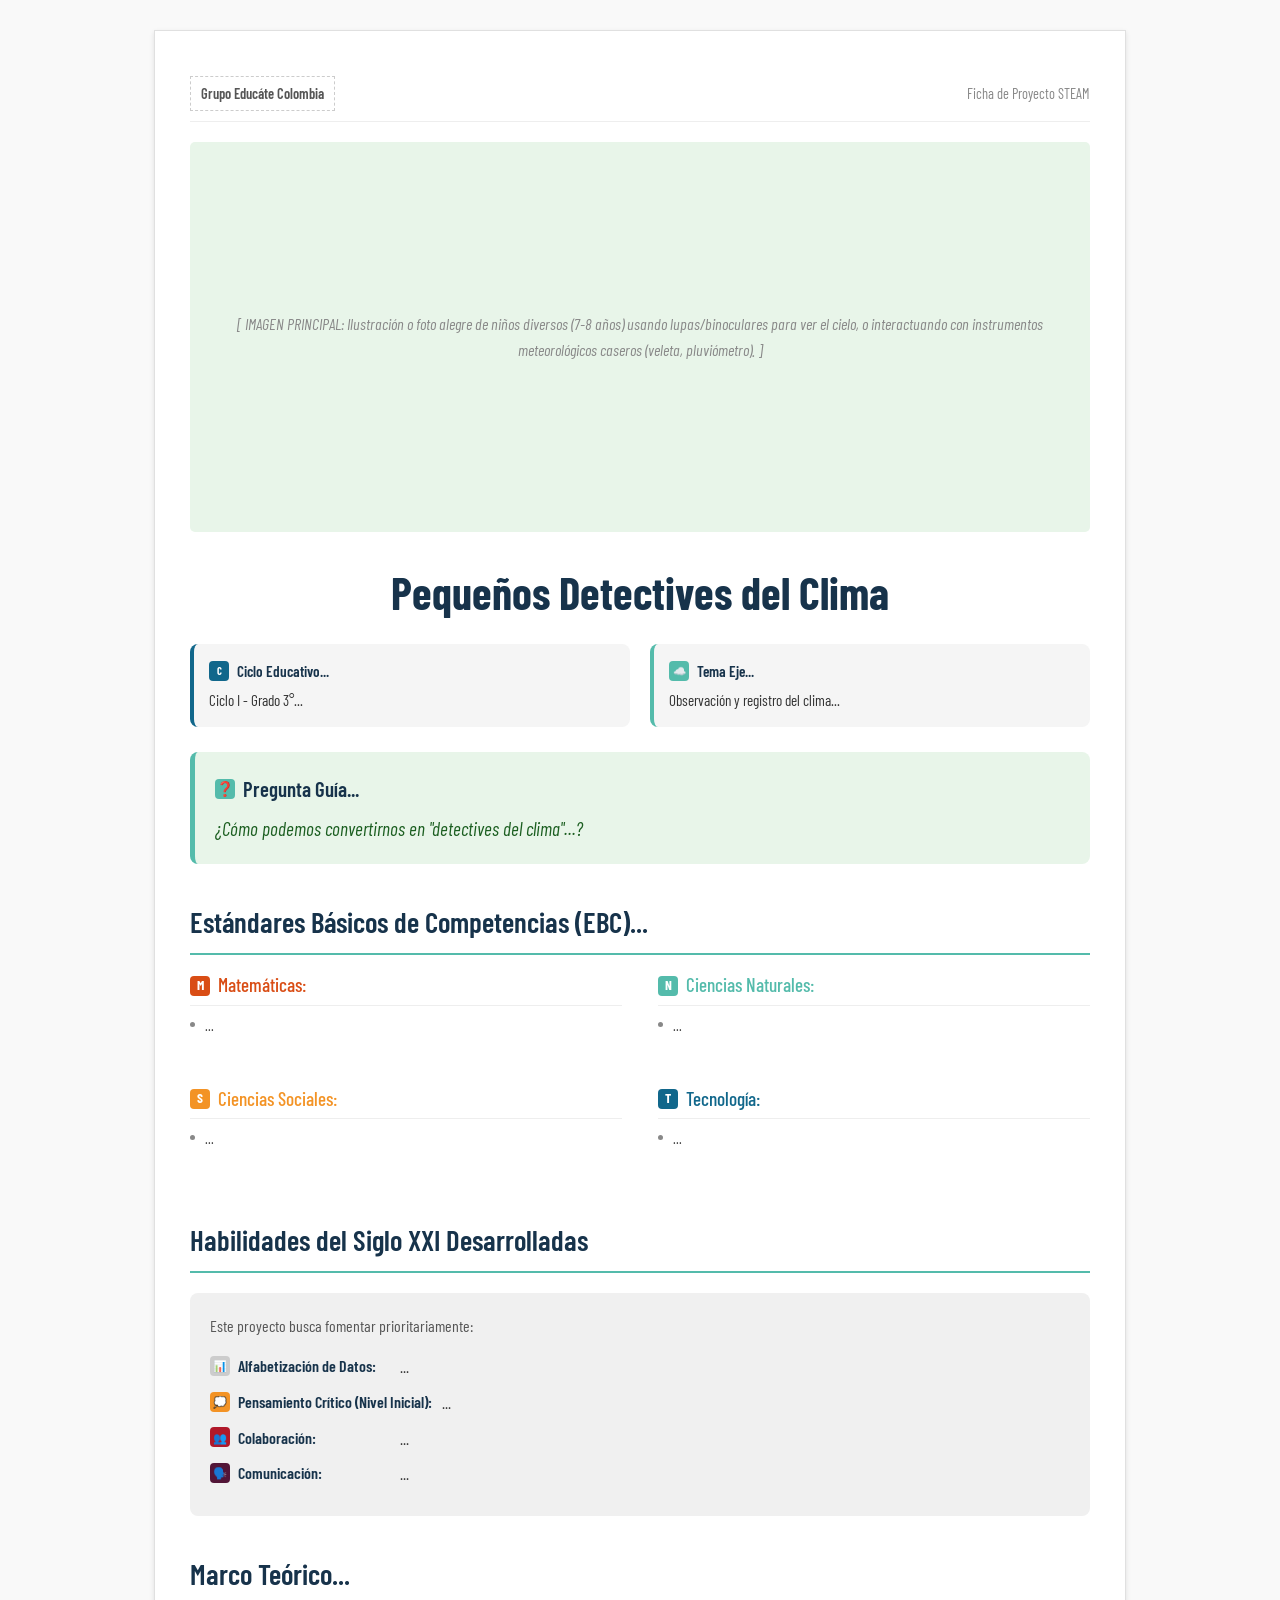
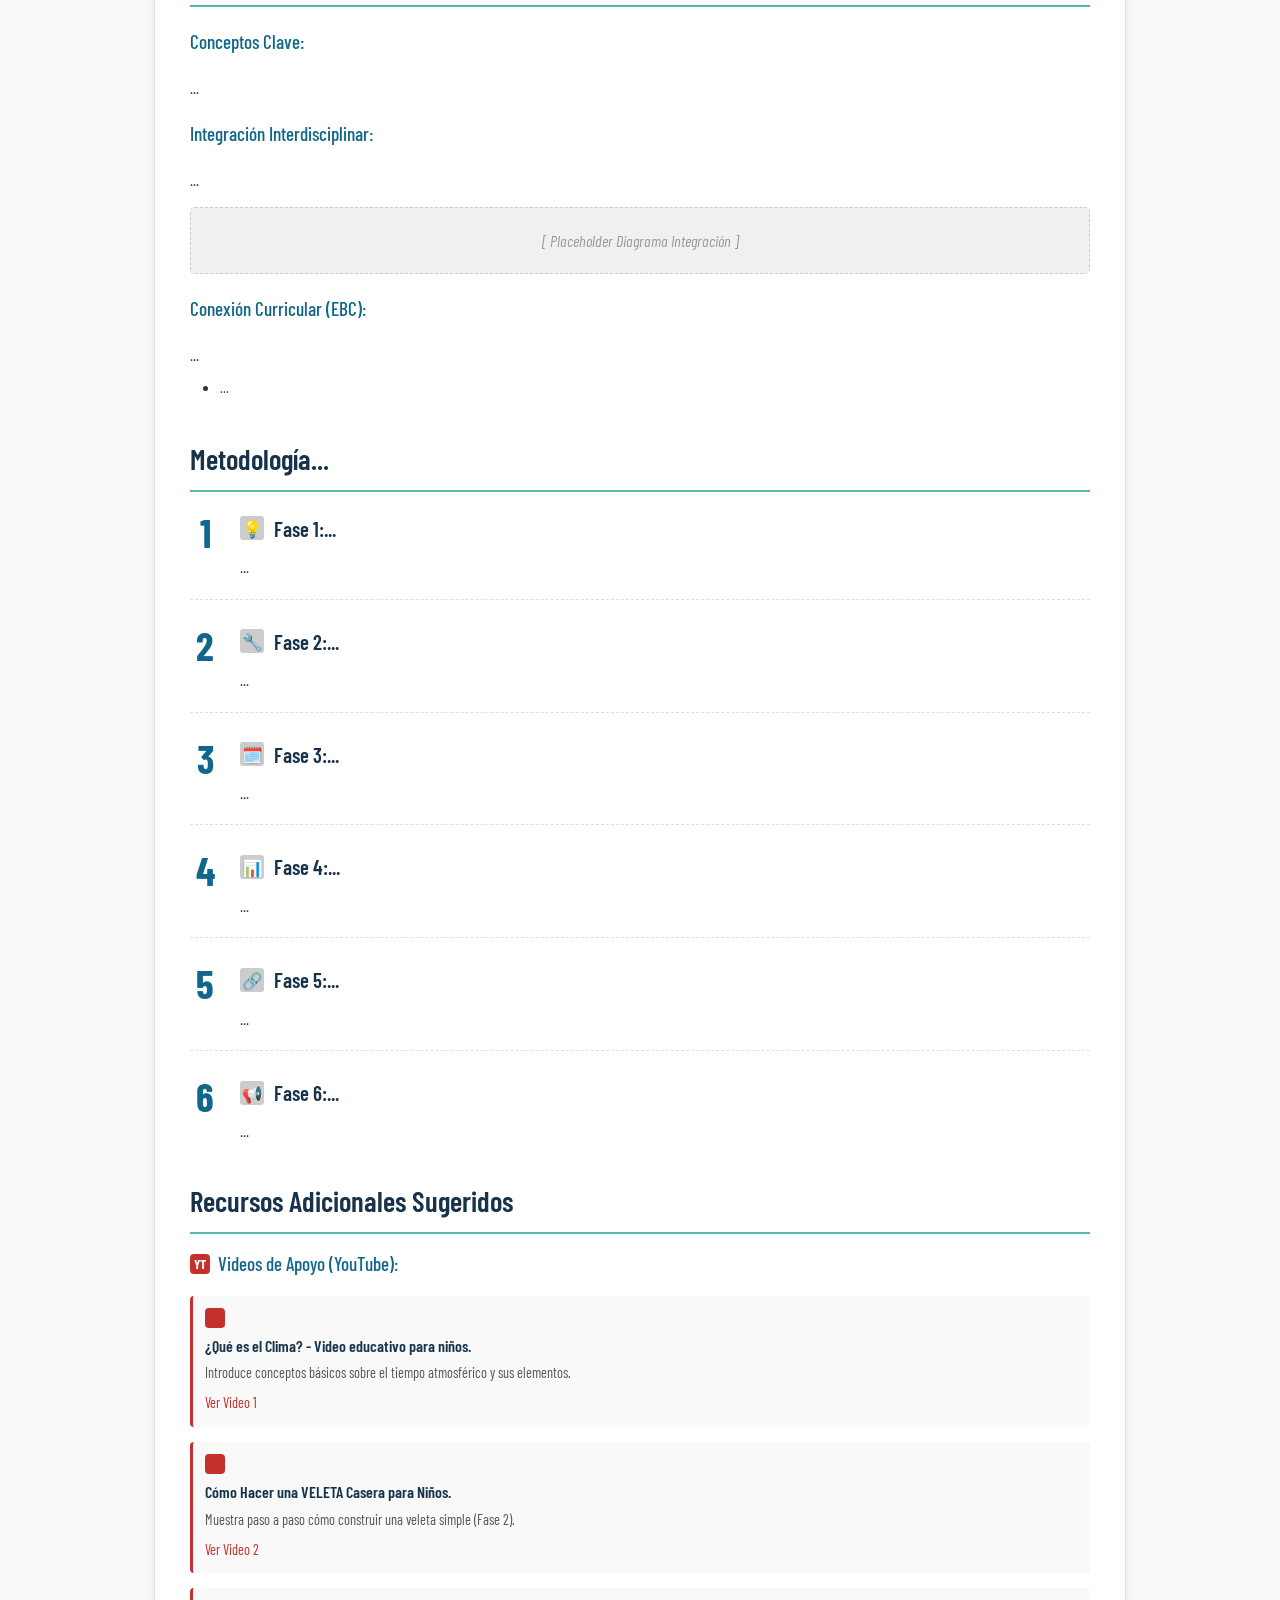
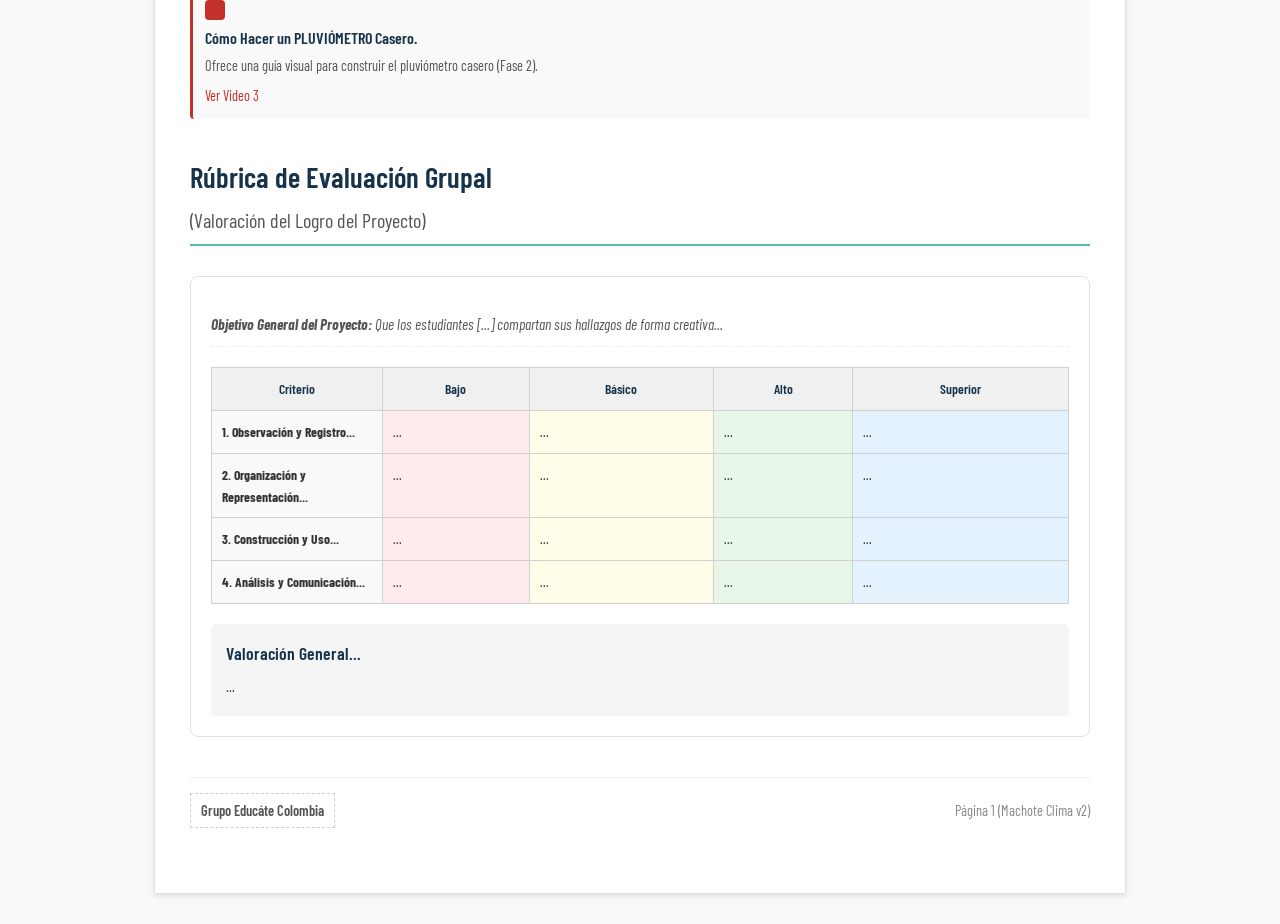
<file: I/3/indexI.html>
<!DOCTYPE html>
<html lang="es">

<head>
  <meta charset="UTF-8">
  <meta name="viewport" content="width=device-width, initial-scale=1.0">
  <title>Proyecto STEAM: Detectives del Clima (Machote Final)</title>
  <link rel="preconnect" href="https://fonts.googleapis.com">
  <link rel="preconnect" href="https://fonts.gstatic.com" crossorigin>
  <link
    href="https://fonts.googleapis.com/css2?family=Barlow+Condensed:ital,wght@0,300;0,400;0,500;0,600;0,700;1,400&display=swap"
    rel="stylesheet">
  <link rel="stylesheet" href="../estilos.css">

</head>

<body>

  <div class="container">
    <div class="header">
      <span class="logo-placeholder">Grupo Educáte Colombia</span>
      <span>Ficha de Proyecto STEAM</span>
    </div>

    <div class="main-image">
      [ IMAGEN PRINCIPAL: Ilustración o foto alegre de niños diversos (7-8 años) usando lupas/binoculares para ver el
      cielo, o interactuando con instrumentos meteorológicos caseros (veleta, pluviómetro). ]
    </div>

    <h1>Pequeños Detectives del Clima</h1>

    <div class="info-boxes">
      <div class="info-box ciclo"><strong><span class="icon ciclo">C</span>Ciclo Educativo...</strong> Ciclo I - Grado
        3°...</div>
      <div class="info-box tema"><strong><span class="icon tema">☁️</span>Tema Eje...</strong> Observación y registro
        del clima...</div>
    </div>

    <div class="pregunta-guia"><strong><span class="icon pregunta">❓</span>Pregunta Guía...</strong><em>¿Cómo podemos
        convertirnos en "detectives del clima"...?</em></div>

    <h2>Estándares Básicos de Competencias (EBC)...</h2>
    <div class="ebc-container">
      <div class="ebc-column ebc-mat">
        <h3><span class="icon mat">M</span>Matemáticas:</h3>
        <ul>
          <li>...</li>
        </ul>
      </div>
      <div class="ebc-column ebc-nat">
        <h3><span class="icon nat">N</span>Ciencias Naturales:</h3>
        <ul>
          <li>...</li>
        </ul>
      </div>
      <div class="ebc-column ebc-soc">
        <h3><span class="icon soc">S</span>Ciencias Sociales:</h3>
        <ul>
          <li>...</li>
        </ul>
      </div>
      <div class="ebc-column ebc-tec">
        <h3><span class="icon tec">T</span>Tecnología:</h3>
        <ul>
          <li>...</li>
        </ul>
      </div>
    </div>

    <h2>Habilidades del Siglo XXI Desarrolladas</h2>
    <div class="habilidades-container">
      <p>Este proyecto busca fomentar prioritariamente:</p>
      <div class="habilidad-item"><strong><span class="icon hab-ad">📊</span> Alfabetización de
          Datos:</strong><span>...</span></div>
      <div class="habilidad-item"><strong><span class="icon hab-pc">💭</span> Pensamiento Crítico (Nivel
          Inicial):</strong><span>...</span></div>
      <div class="habilidad-item"><strong><span class="icon hab-colab">👥</span> Colaboración:</strong><span>...</span>
      </div>
      <div class="habilidad-item"><strong><span class="icon hab-com">🗣️</span> Comunicación:</strong><span>...</span>
      </div>
    </div>

    <h2>Marco Teórico...</h2>
    <div class="marco-teorico">
      <h3>Conceptos Clave:</h3>
      <p>...</p>
      <h3>Integración Interdisciplinar:</h3>
      <p>...</p>
      <div class="diagrama-integracion-placeholder">[ Placeholder Diagrama Integración ]</div>
      <h3>Conexión Curricular (EBC):</h3>
      <p>...</p>
      <ul>
        <li>...</li>
      </ul>
    </div>

    <h2>Metodología...</h2>
    <div class="metodologia-container">
      <div class="fase"> <span class="fase-numero">1</span>
        <div class="fase-contenido">
          <h3><span class="icon fase-icon">💡</span> Fase 1:...</h3>
          <p>...</p>
        </div>
      </div>
      <div class="fase"> <span class="fase-numero">2</span>
        <div class="fase-contenido">
          <h3><span class="icon fase-icon">🔧</span> Fase 2:...</h3>
          <p>...</p>
        </div>
      </div>
      <div class="fase"> <span class="fase-numero">3</span>
        <div class="fase-contenido">
          <h3><span class="icon fase-icon">🗓️</span> Fase 3:...</h3>
          <p>...</p>
        </div>
      </div>
      <div class="fase"> <span class="fase-numero">4</span>
        <div class="fase-contenido">
          <h3><span class="icon fase-icon">📊</span> Fase 4:...</h3>
          <p>...</p>
        </div>
      </div>
      <div class="fase"> <span class="fase-numero">5</span>
        <div class="fase-contenido">
          <h3><span class="icon fase-icon">🔗</span> Fase 5:...</h3>
          <p>...</p>
        </div>
      </div>
      <div class="fase"> <span class="fase-numero">6</span>
        <div class="fase-contenido">
          <h3><span class="icon fase-icon">📢</span> Fase 6:...</h3>
          <p>...</p>
        </div>
      </div>
    </div>

    <!-- **SECCIÓN 14 ACTUALIZADA: Recursos Adicionales (Solo Videos)** -->
    <div class="recursos-adicionales" id="recursos-adicionales">
      <h2>Recursos Adicionales Sugeridos</h2> <!-- Título General -->
      <h3><span class="icon youtube">YT</span>Videos de Apoyo (YouTube):</h3> <!-- Subtítulo específico para videos -->
      <ul>
        <li>
          <strong><span class="icon youtube"></span>¿Qué es el Clima? - Video educativo para niños.</strong>
          <span>Introduce conceptos básicos sobre el tiempo atmosférico y sus elementos.</span>
          <a href="https://www.youtube.com/watch?v=z_dZQuZQTQs" target="_blank">Ver Video 1</a>
        </li>
        <li>
          <strong><span class="icon youtube"></span>Cómo Hacer una VELETA Casera para Niños.</strong>
          <span>Muestra paso a paso cómo construir una veleta simple (Fase 2).</span>
          <a href="https://www.youtube.com/watch?v=wBLBwWrQsRA" target="_blank">Ver Video 2</a>
        </li>
        <li>
          <strong><span class="icon youtube"></span>Cómo Hacer un PLUVIÓMETRO Casero.</strong>
          <span>Ofrece una guía visual para construir el pluviómetro casero (Fase 2).</span>
          <a href="https://www.youtube.com/watch?v=MjhWdDE3q9k" target="_blank">Ver Video 3</a>
        </li>
      </ul>
    </div>

    <!-- Sección Anexa: Rúbrica de Evaluación Grupal -->
    <h2>Rúbrica de Evaluación Grupal <span class="subtitle">(Valoración del Logro del Proyecto)</span></h2>
    <div class="rubrica-container">
      <p><strong>Objetivo General del Proyecto:</strong> Que los estudiantes [...] compartan sus hallazgos de forma
        creativa...</p>
      <table class="rubrica-tabla">
        <thead>
          <tr>
            <th>Criterio</th>
            <th>Bajo</th>
            <th>Básico</th>
            <th>Alto</th>
            <th>Superior</th>
          </tr>
        </thead>
        <tbody>
          <tr>
            <td><strong>1. Observación y Registro...</strong></td>
            <td>...</td>
            <td>...</td>
            <td>...</td>
            <td>...</td>
          </tr>
          <tr>
            <td><strong>2. Organización y Representación...</strong></td>
            <td>...</td>
            <td>...</td>
            <td>...</td>
            <td>...</td>
          </tr>
          <tr>
            <td><strong>3. Construcción y Uso...</strong></td>
            <td>...</td>
            <td>...</td>
            <td>...</td>
            <td>...</td>
          </tr>
          <tr>
            <td><strong>4. Análisis y Comunicación...</strong></td>
            <td>...</td>
            <td>...</td>
            <td>...</td>
            <td>...</td>
          </tr>
        </tbody>
      </table>
      <div class="valoracion-general">
        <h4>Valoración General...</h4>
        <ul>
          <li>...</li>
        </ul>
      </div>
    </div>

    <!-- Aquí continuarían las secciones restantes de la plantilla: Recursos (9), Temporalización(10), Evaluación(11), Productos Finales(12), Adaptaciones(13), Reflexión(15), Consideraciones(16) -->

    <div class="footer">
      <span class="logo-placeholder">Grupo Educáte Colombia</span>
      <span>Página 1 (Machote Clima v2)</span>
    </div>
  </div>

</body>

</html>
</file>
<file: I/estilos.css>
/* Estilos Generales (Consistentes) */
body {
    font-family: 'Barlow Condensed', sans-serif;
    line-height: 1.6;
    color: #333;
    margin: 0;
    padding: 0;
    background-color: #f9f9f9;
}

.container {
    max-width: 900px;
    margin: 30px auto;
    padding: 35px;
    background-color: #fff;
    border: 1px solid #e0e0e0;
    box-shadow: 0 2px 5px rgba(0, 0, 0, 0.1);
}

.header,
.footer {
    padding: 10px 0;
    margin-bottom: 20px;
    font-size: 0.9em;
    color: #888;
    display: flex;
    justify-content: space-between;
    align-items: center;
    border-bottom: 1px solid #eee;
}

.footer {
    border-top: 1px solid #eee;
    border-bottom: none;
    margin-top: 40px;
    padding-top: 15px;
    padding-bottom: 10px;
}

.logo-placeholder {
    font-weight: 600;
    color: #555;
    border: 1px dashed #ccc;
    padding: 5px 10px;
    display: inline-block;
}

.main-image {
    background-color: #e8f5e9;
    height: 350px;
    display: flex;
    align-items: center;
    justify-content: center;
    color: #888;
    font-style: italic;
    margin-bottom: 25px;
    text-align: center;
    padding: 20px;
    border-radius: 5px;
}

h1 {
    font-weight: 700;
    font-size: 2.8em;
    color: #17334B;
    margin: 0 0 15px 0;
    text-align: center;
}

h2 {
    font-weight: 600;
    font-size: 1.8em;
    color: #17334B;
    margin-top: 35px;
    margin-bottom: 15px;
    border-bottom: 2px solid #54BBAB;
    padding-bottom: 8px;
}

h2 .subtitle {
    font-weight: 400;
    font-size: 0.7em;
    color: #555;
    display: block;
    margin-top: 3px;
}

h3 {
    font-weight: 500;
    font-size: 1.3em;
    margin-top: 15px;
    margin-bottom: 8px;
}

.info-boxes {
    display: flex;
    justify-content: space-between;
    gap: 20px;
    margin-bottom: 25px;
}

.info-box {
    background-color: #f5f5f5;
    padding: 15px;
    border-radius: 8px;
    width: 48%;
    font-size: 0.95em;
    border-left: 4px solid #ccc;
}

.info-box strong {
    font-weight: 600;
    display: flex;
    align-items: center;
    margin-bottom: 5px;
    color: #17334B;
}

.info-box.ciclo {
    border-left-color: #11678B;
}

.info-box.tema {
    border-left-color: #54BBAB;
}

.pregunta-guia {
    background-color: #e8f5e9;
    padding: 20px;
    border-left: 5px solid #54BBAB;
    border-radius: 8px;
    margin-bottom: 30px;
}

.pregunta-guia strong {
    font-size: 1.3em;
    display: flex;
    align-items: center;
    margin-bottom: 8px;
    color: #17334B;
    font-weight: 600;
}

.pregunta-guia em {
    font-style: italic;
    font-size: 1.2em;
    color: #1b5e20;
    display: block;
}

.ebc-container {
    display: flex;
    flex-wrap: wrap;
    justify-content: space-between;
    gap: 15px 2%;
    margin-top: 10px;
}

.ebc-column {
    width: 48%;
    margin-bottom: 15px;
}

.ebc-column h3 {
    font-size: 1.2em;
    display: flex;
    align-items: center;
    margin-top: 0;
    margin-bottom: 8px;
    border-bottom: 1px solid #eee;
    padding-bottom: 4px;
}

.ebc-mat h3 {
    color: #D94D15;
}

.ebc-nat h3 {
    color: #54BBAB;
}

.ebc-soc h3 {
    color: #F39325;
}

.ebc-tec h3 {
    color: #11678B;
}

.ebc-column ul {
    list-style: none;
    padding-left: 0;
    font-weight: 300;
    font-size: 0.95em;
    margin-top: 5px;
}

.ebc-column li {
    margin-bottom: 5px;
    padding-left: 15px;
    position: relative;
}

.ebc-column li::before {
    content: '';
    width: 5px;
    height: 5px;
    background-color: #888;
    border-radius: 50%;
    position: absolute;
    left: 0;
    top: 0.5em;
}

.habilidades-container {
    margin-top: 20px;
    background-color: #f0f0f0;
    padding: 20px;
    border-radius: 8px;
}

.habilidades-container p {
    margin-top: 0;
    margin-bottom: 15px;
    font-size: 1em;
    color: #555;
}

.habilidad-item {
    display: flex;
    align-items: center;
    margin-bottom: 10px;
    font-size: 1em;
}

.habilidad-item strong {
    font-weight: 600;
    margin-right: 10px;
    min-width: 180px;
    display: flex;
    align-items: center;
    color: #17334B;
}

.habilidad-item span {
    color: #333;
}

.icon.hab-colab {
    background-color: #B01829;
}

.icon.hab-com {
    background-color: #521537;
}

.icon.hab-creat {
    background-color: #878721;
}

.icon.hab-pc {
    background-color: #F39325;
}

.marco-teorico,
.metodologia-container,
.recursos-container,
.temporalizacion-container,
.evaluacion-container,
.productos-container,
.adaptaciones-container,
.reflexion-container,
.consideraciones-container {
    font-size: 1em;
    margin-top: 20px;
}

.marco-teorico h3,
.metodologia-container h3,
.recursos-container h3,
.temporalizacion-container h3,
.evaluacion-container h3,
.productos-container h3,
.adaptaciones-container h3,
.reflexion-container h3,
.consideraciones-container h3 {
    font-weight: 500;
    font-size: 1.2em;
    color: #11678B;
    margin-top: 20px;
}

.marco-teorico p,
.metodologia-container p,
.recursos-container p,
.temporalizacion-container p,
.evaluacion-container p,
.productos-container p,
.adaptaciones-container p,
.reflexion-container p,
.consideraciones-container p {
    margin-bottom: 10px;
}

.marco-teorico ul,
.metodologia-container ul,
.recursos-container ul,
.temporalizacion-container ul,
.evaluacion-container ul,
.productos-container ul,
.adaptaciones-container ul,
.reflexion-container ul,
.consideraciones-container ul {
    list-style: disc;
    padding-left: 30px;
    margin-top: 5px;
    font-size: 0.95em;
    font-weight: 300;
}

.marco-teorico ul li,
.metodologia-container ul li,
.recursos-container ul li,
.temporalizacion-container ul li,
.evaluacion-container ul li,
.productos-container ul li,
.adaptaciones-container ul li,
.reflexion-container ul li,
.consideraciones-container ul li {
    margin-bottom: 5px;
}

/* Estilos específicos para algunas listas */
.recursos-container ul,
.temporalizacion-container ul,
.productos-container ul,
.adaptaciones-container ul,
.consideraciones-container ul,
.evaluacion-container ul {
    list-style: none;
    padding-left: 0;
}

.recursos-container li::before,
.temporalizacion-container li::before,
.productos-container li::before,
.adaptaciones-container li::before,
.consideraciones-container li::before,
.evaluacion-container li::before {
    content: '✓';
    color: #54BBAB;
    margin-right: 8px;
    font-weight: bold;
}

/* Check verde */

.diagrama-integracion-placeholder {
    background-color: #f0f0f0;
    padding: 20px;
    text-align: center;
    color: #999;
    font-style: italic;
    margin: 15px 0;
    border-radius: 5px;
    border: 1px dashed #ccc;
}

.fase {
    display: flex;
    margin-bottom: 25px;
    border-bottom: 1px dashed #e0e0e0;
    padding-bottom: 20px;
}

.fase:last-child {
    border-bottom: none;
    margin-bottom: 0;
    padding-bottom: 0;
}

.fase-numero {
    font-size: 2.5em;
    font-weight: 700;
    color: #11678B;
    margin-right: 20px;
    line-height: 1;
    align-self: flex-start;
    min-width: 30px;
    text-align: center;
}

.fase-contenido h3 {
    font-size: 1.3em;
    font-weight: 600;
    margin-top: 0;
    margin-bottom: 8px;
    display: flex;
    align-items: center;
    color: #17334B;
}

.fase-contenido p {
    margin: 0;
    font-size: 1em;
    color: #333;
}

.icon.fase-icon {
    background-color: #cccccc;
    margin-right: 10px;
    color: #666;
    width: 24px;
    height: 24px;
    line-height: 24px;
    font-size: 0.8em;
    border-radius: 3px;
    display: inline-flex;
    align-items: center;
    justify-content: center;
}

/* Estilos Recursos Adicionales (Solo Videos) */
.recursos-adicionales {
    margin-top: 30px;
}

.recursos-adicionales h3 {
    font-size: 1.2em;
    color: #11678B;
    margin-bottom: 10px;
    display: flex;
    align-items: center;
}

.recursos-adicionales ul {
    list-style: none;
    padding-left: 0;
}

.recursos-adicionales li {
    margin-bottom: 15px;
    background-color: #f9f9f9;
    padding: 12px;
    border-radius: 4px;
    border-left: 3px solid #c4302b;
    /* Rojo YouTube */
}

.recursos-adicionales li strong {
    display: block;
    font-weight: 600;
    color: #17334B;
    margin-bottom: 3px;
}

.recursos-adicionales li span {
    font-size: 0.9em;
    color: #555;
    display: block;
    margin-bottom: 5px;
}

.recursos-adicionales li a {
    color: #c4302b;
    text-decoration: none;
    word-break: break-all;
    font-size: 0.9em;
}

.recursos-adicionales li a:hover {
    text-decoration: underline;
}

.icon.youtube {
    background-color: #c4302b;
}

/* Rúbrica */
.rubrica-container {
    margin-top: 30px;
    border: 1px solid #e0e0e0;
    padding: 20px;
    border-radius: 8px;
    background-color: #fff;
}

.rubrica-container>p {
    font-size: 0.95em;
    margin-bottom: 20px;
    font-style: italic;
    color: #555;
    padding-bottom: 10px;
    border-bottom: 1px dashed #eee;
}

.rubrica-tabla {
    width: 100%;
    border-collapse: collapse;
    font-size: 0.85em;
    margin-bottom: 20px;
}

.rubrica-tabla th,
.rubrica-tabla td {
    border: 1px solid #d0d0d0;
    padding: 10px;
    text-align: left;
    vertical-align: top;
}

.rubrica-tabla thead th {
    background-color: #f0f0f0;
    font-weight: 600;
    color: #17334B;
    text-align: center;
}

.rubrica-tabla tbody td:first-child {
    font-weight: 500;
    background-color: #f9f9f9;
    width: 20%;
}

.rubrica-tabla tbody td:nth-child(2) {
    background-color: #ffebee;
}

.rubrica-tabla tbody td:nth-child(3) {
    background-color: #fffde7;
}

.rubrica-tabla tbody td:nth-child(4) {
    background-color: #e8f5e9;
}

.rubrica-tabla tbody td:nth-child(5) {
    background-color: #e3f2fd;
}

.valoracion-general {
    margin-top: 20px;
    padding: 15px;
    background-color: #f5f5f5;
    border-radius: 5px;
}

.valoracion-general h4 {
    font-size: 1.1em;
    font-weight: 600;
    margin-top: 0;
    margin-bottom: 8px;
    color: #17334B;
}

.valoracion-general ul {
    list-style: none;
    padding-left: 0;
    font-size: 0.9em;
    margin: 0;
}

.valoracion-general li {
    margin-bottom: 3px;
}

.valoracion-general strong {
    font-weight: 600;
}

/* Íconos (Placeholders) */
.icon {
    display: inline-flex;
    width: 20px;
    height: 20px;
    background-color: #ccc;
    border-radius: 4px;
    margin-right: 8px;
    vertical-align: middle;
    align-items: center;
    justify-content: center;
    font-size: 0.7em;
    color: #fff;
    font-weight: bold;
}

.icon.ciclo {
    background-color: #11678B;
}

.icon.tema {
    background-color: #54BBAB;
}

/* Verde */
.icon.pregunta {
    background-color: #54BBAB;
}

.icon.mat {
    background-color: #D94D15;
}

.icon.nat {
    background-color: #54BBAB;
}

.icon.soc {
    background-color: #F39325;
}

.icon.tec {
    background-color: #11678B;
}

.icon.recursos {
    background-color: #F39325;
}

.icon.tiempo {
    background-color: #521537;
}

.icon.evaluacion {
    background-color: #B01829;
}

.icon.producto {
    background-color: #878721;
}

.icon.adaptacion {
    background-color: #D94D15;
}

.icon.reflexion {
    background-color: #11678B;
}

.icon.consideracion {
    background-color: #54BBAB;
}
</file>
